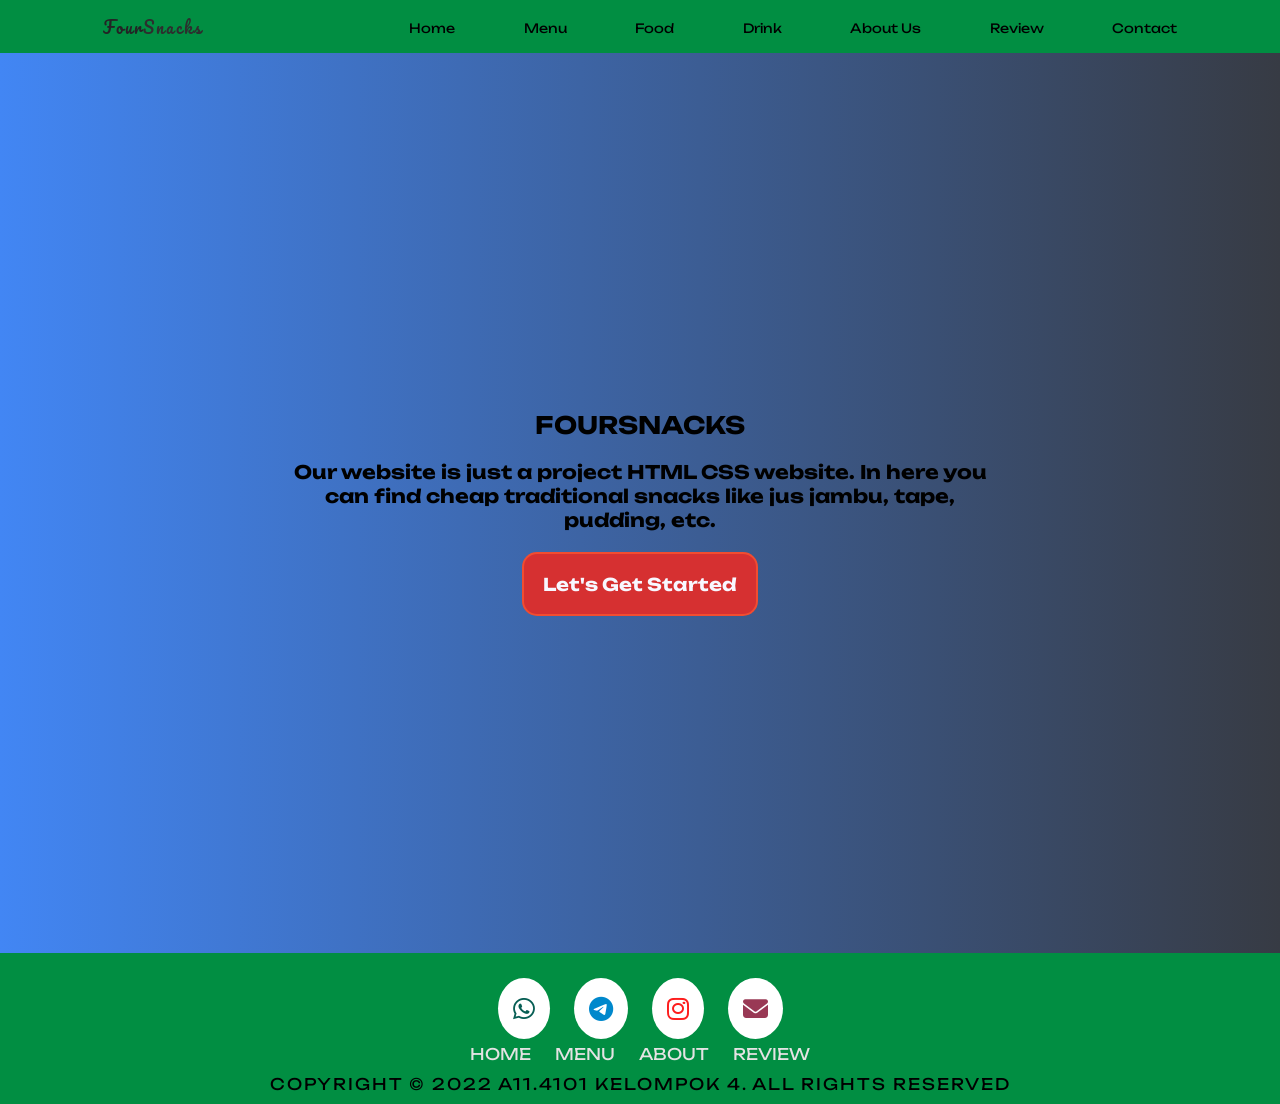
<file: index.html>
<!DOCTYPE html>
<html lang="en">
  <head>
    <meta charset="UTF-8" />
    <meta http-equiv="X-UA-Compatible" content="IE=edge" />
    <meta name="viewport" content="width=device-width, initial-scale=1.0" />
    <title>Home</title>
    <link
      rel="stylesheet"
      href="https://cdnjs.cloudflare.com/ajax/libs/font-awesome/6.2.1/css/all.min.css"
      integrity="sha512-MV7K8+y+gLIBoVD59lQIYicR65iaqukzvf/nwasF0nqhPay5w/9lJmVM2hMDcnK1OnMGCdVK+iQrJ7lzPJQd1w=="
      crossorigin="anonymous"
      referrerpolicy="no-referrer"
    />

    <!-- 1. Link berfungsi untuk memberikan css, serta menghubungkan html dengan googleapis (untuk mengubah font) -->
    <link rel="stylesheet" href="./CSS AND JS/style.css" />
    <link rel="stylesheet" href="./CSS AND JS/media-screen.css" />
    <link rel="preconnect" href="https://fonts.googleapis.com" />
    <link rel="preconnect" href="https://fonts.gstatic.com" crossorigin />
    <link href="https://fonts.googleapis.com/css2?family=Poppins:wght@300;400;600&display=swap" rel="stylesheet" />
    <link href="https://fonts.googleapis.com/css2?family=Pacifico&display=swap" rel="stylesheet" />
    <link href="https://fonts.googleapis.com/css2?family=Unbounded&display=swap" rel="stylesheet" />
  </head>
  <body>
    <!-- 2. nav digunakan untuk membuat tombol navigasi pada bagian atas halaman. Link link yang ada pada navbar (navigasi bar) digunakan untuk mengarahkan pengguna yang memencetnya ke halamman yang dituju. -->
    <nav>
      <div class="logo">
        <!-- 3. span digunakan untuk membuat elemen yang dapat diberi style berbeda dari yang tidak di span. (Warna pada logo Four dan Snakcs berbeda) -->
        <a href="./index.html">Four<span>Snacks</span></a>
      </div>
      <ul>
        <li><a href="./index.html">Home</a></li>
        <li><a href="./Menu.html">Menu</a></li>
        <li>
          <button class="dropdown">
            Food
            <div class="dropdown-content">
              <a href="./Permen.html">Permen</a>
              <a href="./Pudding.html">Pudding</a>
              <a href="./buah.html">Buah-buahan</a>
              <a href="./others.html">Others...</a>
            </div>
          </button>
        </li>
        <li>
          <button class="dropdown">
            Drink
            <div class="dropdown-content">
              <a href="./Jambu.html">Jus Jambu</a>
              <a href="./Esbatu.html">Es Batu</a>
            </div>
          </button>
        </li>
        <li><a href="./About.html">About Us</a></li>
        <li><a href="./Review.html">Review</a></li>
        <li><a href="./contact.html">Contact</a></li>
      </ul>
      <!-- 4. Digunakan untuk membuat menu pada navbar berpindah menjadi di samping halaman dan kumpulan link tadi berubah bentuknya menjadi garis 3. Ini bekerja saat ukuran layar berada dibawah 576px -->
      <div class="menu-hamburger">
        <input type="checkbox" name="" id="" />
        <span></span>
        <span></span>
        <span></span>
      </div>
    </nav>

    <!-- 5. Digunakan untuk membuat main konten pada halaman. Section disini berfungsi sebagai elemen induk yang digunakan untuk membungkus element anak dan mengaturnya sesuai dengan pengaturan yang disetting pada cssnya-->
    <section>
      <div class="container">
        <h1>FOURSNACKS</h1>
        <h3>Our website is just a project HTML CSS website. In here you can find cheap traditional snacks like jus jambu, tape, pudding, etc.</h3>
        <!-- 6. Button disini berfungsi untuk mengarahkan website ke halaman menu. -->
        <a href="./Menu.html"><button class="btn">Let's Get Started</button></a>
      </div>
    </section>

    <!-- 7.  Berfungsi untuk membuat footer pada halaman html yang isinyua logo sosmed, copyright, serta beberapa halaman yang bersangkutan yang dipilih. -->
    <footer>
      <ul class="footer-icons">
        <li>
          <a href="#"><i class="fa-brands fa-whatsapp" style="color: #075e54"></i></a>
        </li>
        <li>
          <a href="#"><i class="fa-brands fa-telegram" style="color: #0088cc"></i></a>
        </li>
        <li>
          <a href="#"><i class="fa-brands fa-instagram" style="color: #fd1d1d"></i></a>
        </li>
        <li>
          <a href="#"><i class="fa-solid fa-envelope" style="color: #993955"></i></a>
        </li>
      </ul>
      <!-- 8. Digunakan untuk membuat menu link yang dapat diakses menuju link yang bersangkutan. -->
      <ul class="footer-menu">
        <li><a href="./index.html">Home</a></li>
        <li><a href="./Menu.html">Menu</a></li>
        <li><a href="./About.html">About</a></li>
        <li><a href="./review.html">Review</a></li>
      </ul>
      <!-- 9. Digunakann untuk -->
      <div class="footer-copyright">
        <p>Copyright © 2022 A11.4101 KELOMPOK 4. All Rights Reserved</p>
      </div>
    </footer>

    <!-- 10. Digunakan untuk menghubungkan halaman dengan javascript -->
    <script src="./CSS AND JS/script.js"></script>
  </body>
</html>
</file>
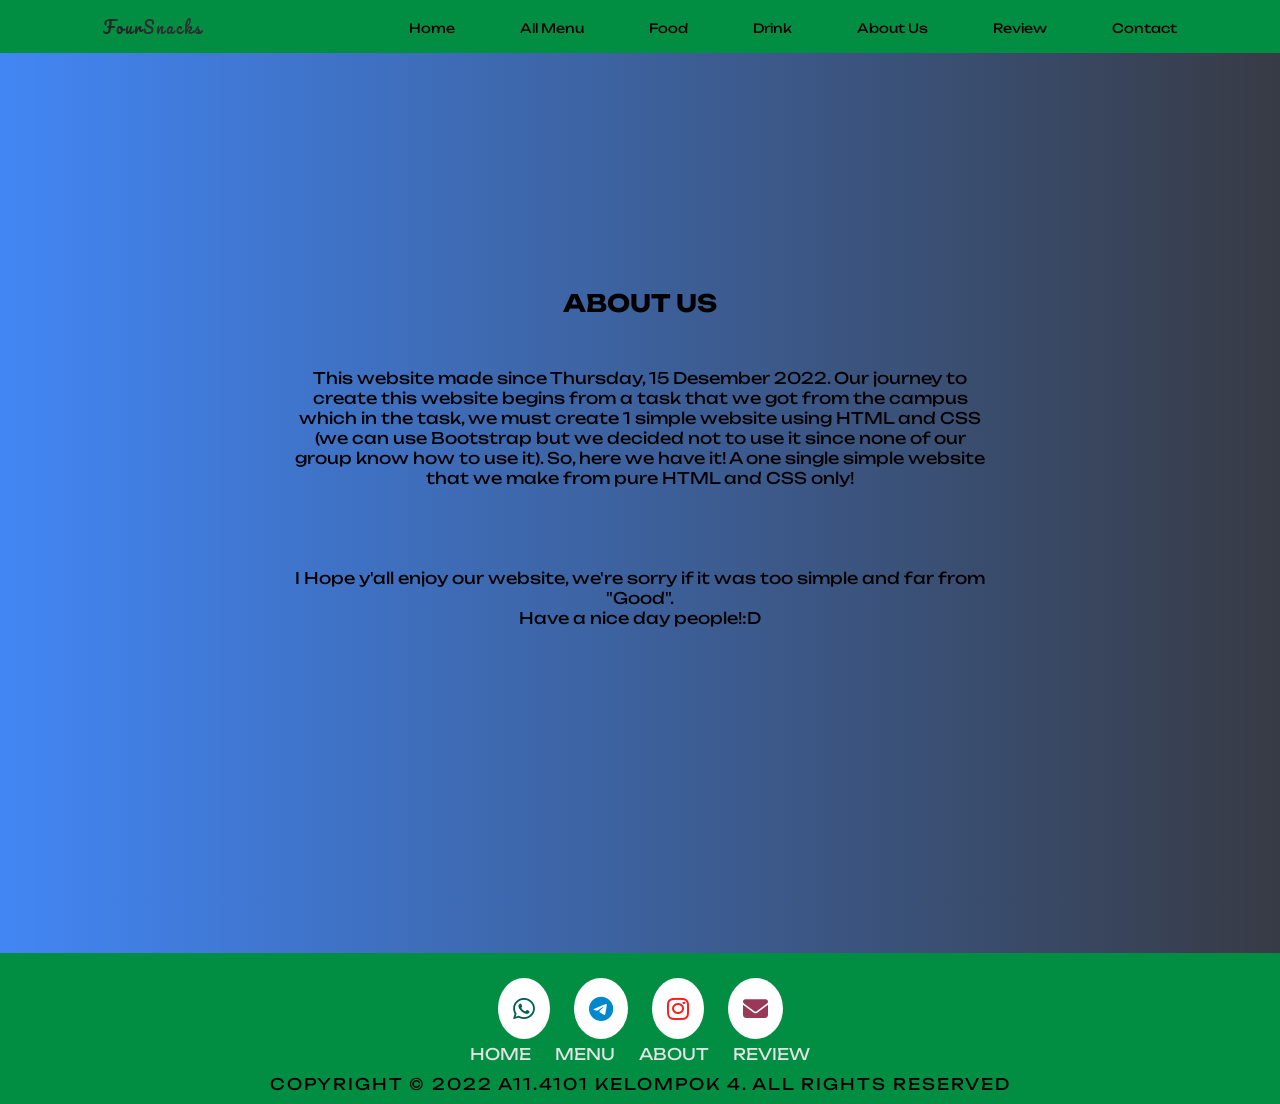
<file: About.html>
<!DOCTYPE html>
<html lang="en">
  <head>
    <meta charset="UTF-8" />
    <meta http-equiv="X-UA-Compatible" content="IE=edge" />
    <meta name="viewport" content="width=device-width, initial-scale=1.0" />
    <title>About</title>
    <link
      rel="stylesheet"
      href="https://cdnjs.cloudflare.com/ajax/libs/font-awesome/6.2.1/css/all.min.css"
      integrity="sha512-MV7K8+y+gLIBoVD59lQIYicR65iaqukzvf/nwasF0nqhPay5w/9lJmVM2hMDcnK1OnMGCdVK+iQrJ7lzPJQd1w=="
      crossorigin="anonymous"
      referrerpolicy="no-referrer"
    />
    <link rel="stylesheet" href="./CSS AND JS/style.css" />
    <link rel="stylesheet" href="./CSS AND JS/media-screen.css" />
    <link rel="preconnect" href="https://fonts.googleapis.com" />
    <link rel="preconnect" href="https://fonts.gstatic.com" crossorigin />
    <link href="https://fonts.googleapis.com/css2?family=Poppins:wght@300;400;600&display=swap" rel="stylesheet" />
    <link href="https://fonts.googleapis.com/css2?family=Pacifico&display=swap" rel="stylesheet" />
    <link href="https://fonts.googleapis.com/css2?family=Unbounded&display=swap" rel="stylesheet" />
  </head>
  <body>
    <nav>
      <div class="logo">
        <a href="./index.html">Four<span>Snacks</span></a>
      </div>
      <ul>
        <li><a href="./index.html">Home</a></li>
        <li><a href="./Menu.html">All Menu</a></li>
        <li>
          <button class="dropdown">
            Food
            <div class="dropdown-content">
              <a href="./Permen.html">Permen</a>
              <a href="./Pudding.html">Pudding</a>
              <a href="./buah.html">Buah-buahan</a>
              <a href="./others.html">Others...</a>
            </div>
          </button>
        </li>
        <li>
          <button class="dropdown">
            Drink
            <div class="dropdown-content">
              <a href="./Jambu.html">Jus Jambu</a>
              <a href="./Esbatu.html">Es Batu</a>
            </div>
          </button>
        </li>
        <li><a href="./About.html">About Us</a></li>
        <li><a href="./Review.html">Review</a></li>
        <li><a href="./contact.html">Contact</a></li>
      </ul>
      <div class="menu-hamburger">
        <input type="checkbox" name="" id="" />
        <span></span>
        <span></span>
        <span></span>
      </div>
    </nav>

    <section>
      <div class="container">
        <div class="header-content">
          <br /><br /><br /><br />
          <h2>ABOUT US</h2>
        </div>
      </div>
      <div class="container" style="margin-top: 50px">
        <div class="main-content">
          <p>
            This website made since Thursday, 15 Desember 2022. Our journey to create this website begins from a task that we got from the campus which in the task, we must create 1 simple website using HTML and CSS (we can use Bootstrap
            but we decided not to use it since none of our group know how to use it). So, here we have it! A one single simple website that we make from pure HTML and CSS only!<br /><br /><br /><br /><br />
            I Hope y'all enjoy our website, we're sorry if it was too simple and far from "Good".<br />
            Have a nice day people!:D
            <br /><br /><br /><br /><br /><br /><br /><br /><br /><br />
          </p>
        </div>
      </div>
    </section>

    <footer>
      <ul class="footer-icons">
        <li>
          <a href="#"><i class="fa-brands fa-whatsapp" style="color: #075e54"></i></a>
        </li>
        <li>
          <a href="#"><i class="fa-brands fa-telegram" style="color: #0088cc"></i></a>
        </li>
        <li>
          <a href="#"><i class="fa-brands fa-instagram" style="color: #fd1d1d"></i></a>
        </li>
        <li>
          <a href="#"><i class="fa-solid fa-envelope" style="color: #993955"></i></a>
        </li>
      </ul>
      <ul class="footer-menu">
        <li><a href="./index.html">Home</a></li>
        <li><a href="./Menu.html">Menu</a></li>
        <li><a href="./About.html">About</a></li>
        <li><a href="./review.html">Review</a></li>
      </ul>
      <div class="footer-copyright">
        <p>Copyright © 2022 A11.4101 KELOMPOK 4. All Rights Reserved</p>
      </div>
    </footer>

    <script src="./CSS AND JS/script.js"></script>
  </body>
</html>
</file>
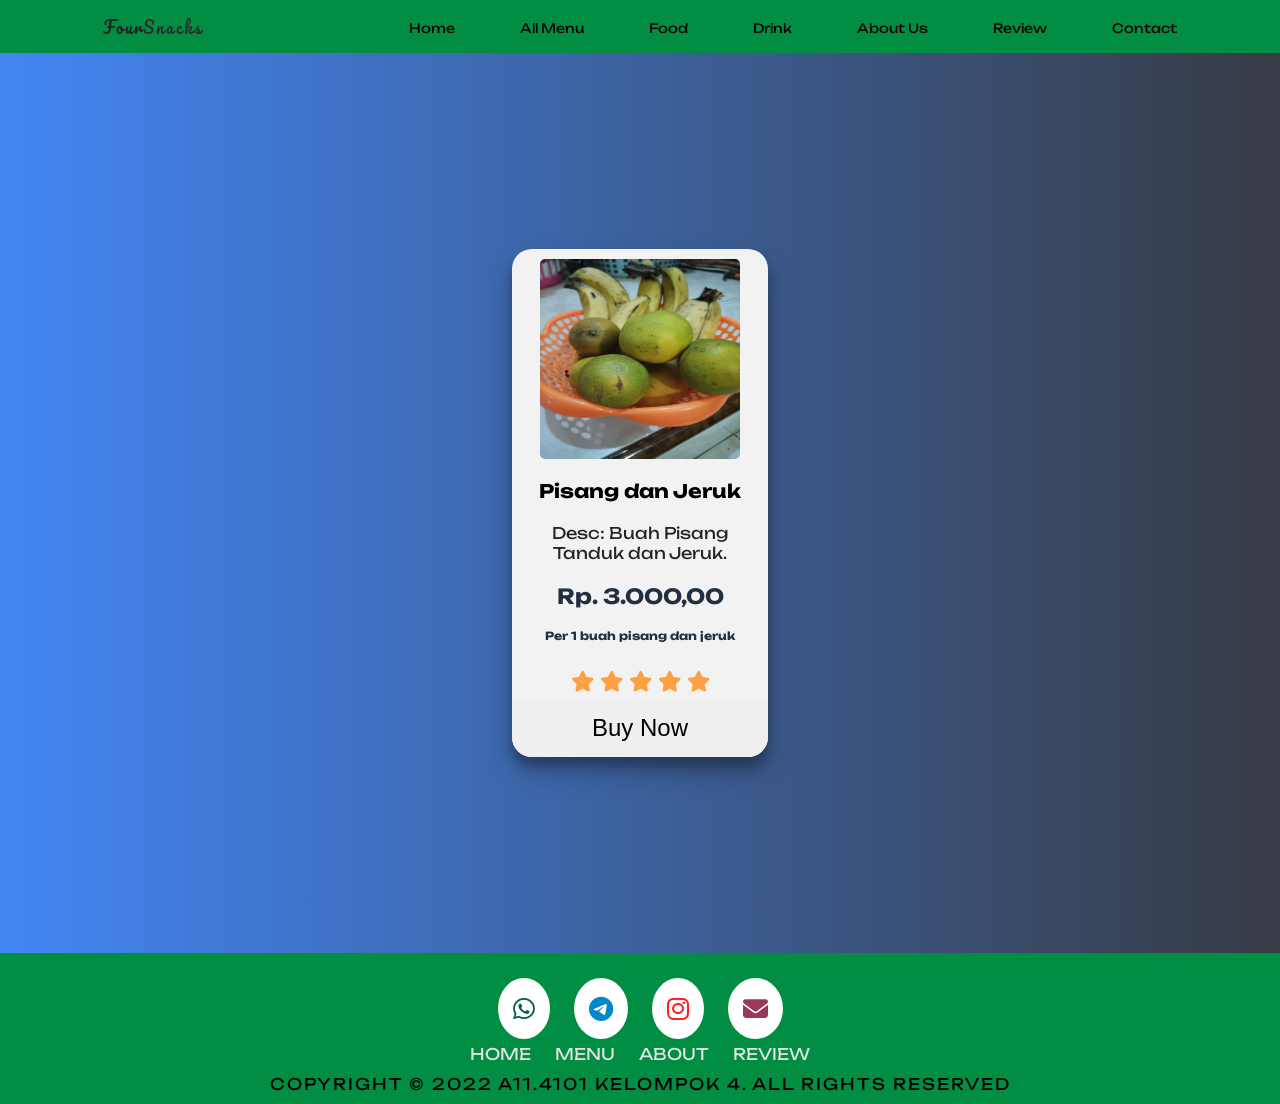
<file: buah.html>
<!DOCTYPE html>
<html lang="en">
  <head>
    <meta charset="UTF-8" />
    <meta http-equiv="X-UA-Compatible" content="IE=edge" />
    <meta name="viewport" content="width=device-width, initial-scale=1.0" />
    <title>Buah</title>
    <link
      rel="stylesheet"
      href="https://cdnjs.cloudflare.com/ajax/libs/font-awesome/6.2.1/css/all.min.css"
      integrity="sha512-MV7K8+y+gLIBoVD59lQIYicR65iaqukzvf/nwasF0nqhPay5w/9lJmVM2hMDcnK1OnMGCdVK+iQrJ7lzPJQd1w=="
      crossorigin="anonymous"
      referrerpolicy="no-referrer"
    />
    <link rel="stylesheet" href="./CSS AND JS/style.css" />
    <link rel="stylesheet" href="./CSS AND JS/media-screen.css" />
    <link rel="preconnect" href="https://fonts.googleapis.com" />
    <link rel="preconnect" href="https://fonts.gstatic.com" crossorigin />
    <link href="https://fonts.googleapis.com/css2?family=Poppins:wght@300;400;600&display=swap" rel="stylesheet" />
    <link href="https://fonts.googleapis.com/css2?family=Pacifico&display=swap" rel="stylesheet" />
    <link href="https://fonts.googleapis.com/css2?family=Unbounded&display=swap" rel="stylesheet" />
  </head>
  <body>
    <nav>
      <div class="logo">
        <a href="./index.html">Four<span>Snacks</span></a>
      </div>
      <ul>
        <li><a href="./index.html">Home</a></li>
        <li><a href="./Menu.html">All Menu</a></li>
        <li>
          <button class="dropdown">
            Food
            <div class="dropdown-content">
              <a href="./Permen.html">Permen</a>
              <a href="./Pudding.html">Pudding</a>
              <a href="./buah.html">Buah-buahan</a>
              <a href="./others.html">Others...</a>
            </div>
          </button>
        </li>
        <li>
          <button class="dropdown">
            Drink
            <div class="dropdown-content">
              <a href="./Jambu.html">Jus Jambu</a>
              <a href="./Esbatu.html">Es Batu</a>
            </div>
          </button>
        </li>
        <li><a href="./About.html">About Us</a></li>
        <li><a href="./Review.html">Review</a></li>
        <li><a href="./contact.html">Contact</a></li>
      </ul>
      <div class="menu-hamburger">
        <input type="checkbox" name="" id="" />
        <span></span>
        <span></span>
        <span></span>
      </div>
    </nav>

    <section>
      <div class="card-container">
        <div class="card-content">
          <img src="./PHOTO/BUah.jpg" alt="MieKremez" />
          <h3>Pisang dan Jeruk</h3>
          <p>Desc: Buah Pisang Tanduk dan Jeruk.</p>
          <h6>Rp. 3.000,00</h6>
          <h6 style="font-size: 0.7em">Per 1 buah pisang dan jeruk</h6>
          <ul>
            <li><i class="fa-solid fa-star"></i></li>
            <li><i class="fa-solid fa-star"></i></li>
            <li><i class="fa-solid fa-star"></i></li>
            <li><i class="fa-solid fa-star"></i></li>
            <li><i class="fa-solid fa-star"></i></li>
          </ul>
          <button class="buy" onclick="beli(9)">Buy Now</button>
        </div>
      </div>
    </section>
    <footer>
      <ul class="footer-icons">
        <li>
          <a href="#"><i class="fa-brands fa-whatsapp" style="color: #075e54"></i></a>
        </li>
        <li>
          <a href="#"><i class="fa-brands fa-telegram" style="color: #0088cc"></i></a>
        </li>
        <li>
          <a href="#"><i class="fa-brands fa-instagram" style="color: #fd1d1d"></i></a>
        </li>
        <li>
          <a href="#"><i class="fa-solid fa-envelope" style="color: #993955"></i></a>
        </li>
      </ul>
      <ul class="footer-menu">
        <li><a href="./index.html">Home</a></li>
        <li><a href="./Menu.html">Menu</a></li>
        <li><a href="./About.html">About</a></li>
        <li><a href="./review.html">Review</a></li>
      </ul>
      <div class="footer-copyright">
        <p>Copyright © 2022 A11.4101 KELOMPOK 4. All Rights Reserved</p>
      </div>
    </footer>
    <script src="./CSS AND JS/script.js"></script>
    <script src="./CSS AND JS/menu.js"></script>
  </body>
</html>
</file>
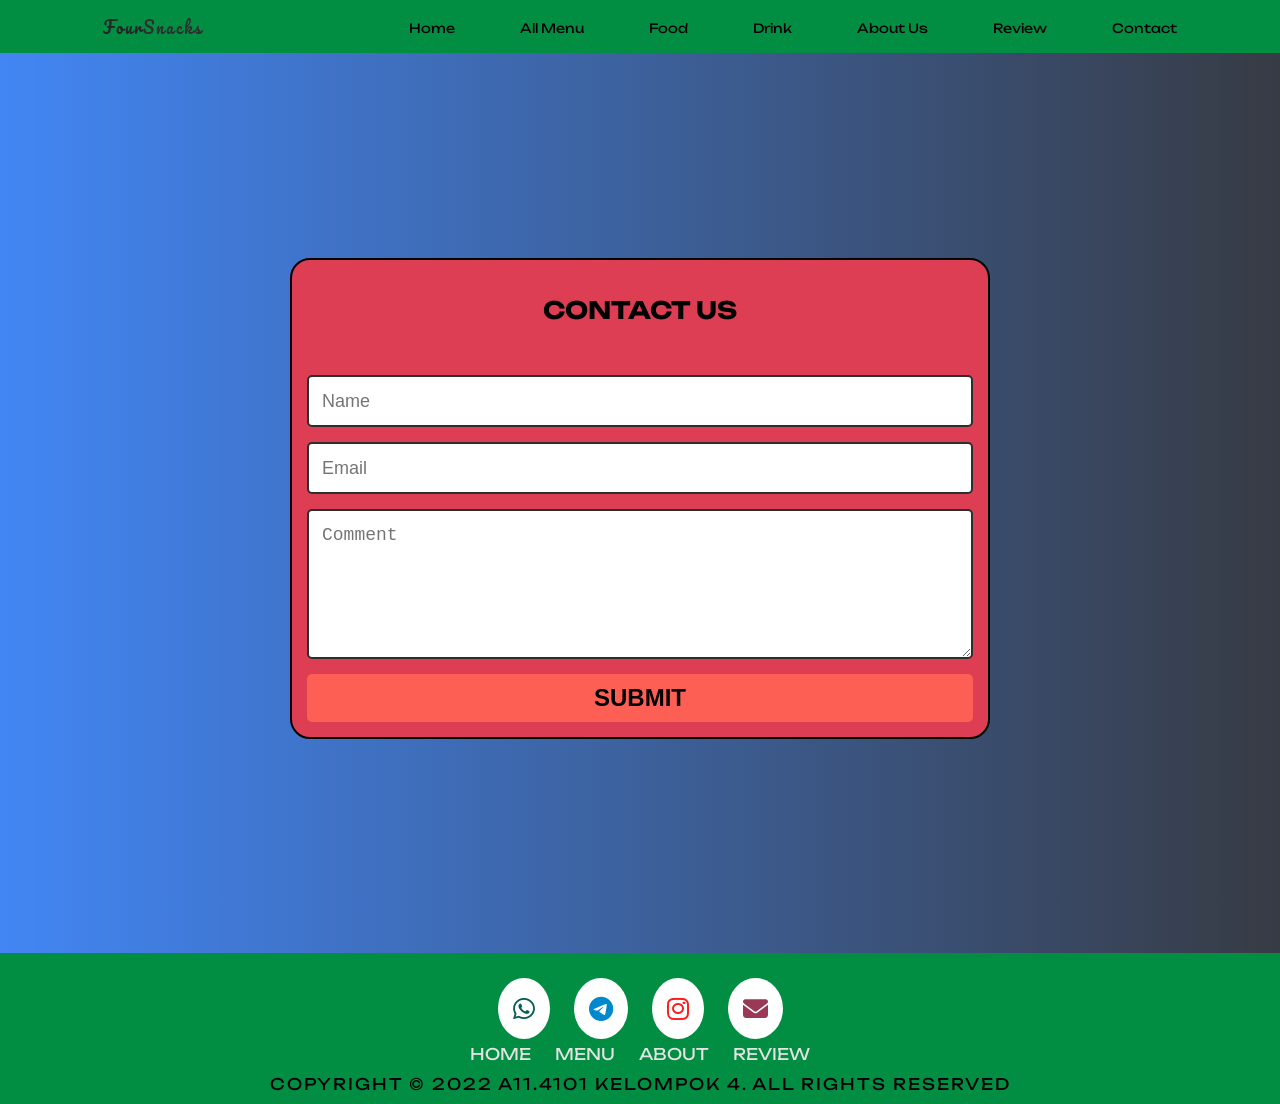
<file: contact.html>
<!DOCTYPE html>
<html lang="en">
  <head>
    <meta charset="UTF-8" />
    <meta http-equiv="X-UA-Compatible" content="IE=edge" />
    <meta name="viewport" content="width=device-width, initial-scale=1.0" />
    <title>Contact</title>
    <link
      rel="stylesheet"
      href="https://cdnjs.cloudflare.com/ajax/libs/font-awesome/6.2.1/css/all.min.css"
      integrity="sha512-MV7K8+y+gLIBoVD59lQIYicR65iaqukzvf/nwasF0nqhPay5w/9lJmVM2hMDcnK1OnMGCdVK+iQrJ7lzPJQd1w=="
      crossorigin="anonymous"
      referrerpolicy="no-referrer"
    />
    <link rel="stylesheet" href="./CSS AND JS/style.css" />
    <link rel="stylesheet" href="./CSS AND JS/media-screen.css" />
    <link rel="preconnect" href="https://fonts.googleapis.com" />
    <link rel="preconnect" href="https://fonts.gstatic.com" crossorigin />
    <link href="https://fonts.googleapis.com/css2?family=Poppins:wght@300;400;600&display=swap" rel="stylesheet" />
    <link href="https://fonts.googleapis.com/css2?family=Pacifico&display=swap" rel="stylesheet" />
    <link href="https://fonts.googleapis.com/css2?family=Unbounded&display=swap" rel="stylesheet" />
  </head>
  <body>
    <nav>
      <div class="logo">
        <a href="./index.html">Four<span>Snacks</span></a>
      </div>
      <ul>
        <li><a href="./index.html">Home</a></li>
        <li><a href="./Menu.html">All Menu</a></li>
        <li>
          <button class="dropdown">
            Food
            <div class="dropdown-content">
              <a href="./Permen.html">Permen</a>
              <a href="./Pudding.html">Pudding</a>
              <a href="./buah.html">Buah-buahan</a>
              <a href="./others.html">Others...</a>
            </div>
          </button>
        </li>
        <li>
          <button class="dropdown">
            Drink
            <div class="dropdown-content">
              <a href="./Jambu.html">Jus Jambu</a>
              <a href="./Esbatu.html">Es Batu</a>
            </div>
          </button>
        </li>
        <li><a href="./About.html">About Us</a></li>
        <li><a href="./Review.html">Review</a></li>
        <li><a href="./contact.html">Contact</a></li>
      </ul>
      <div class="menu-hamburger">
        <input type="checkbox" name="" id="" />
        <span></span>
        <span></span>
        <span></span>
      </div>
    </nav>

    <section>
      <div class="container" id="contact">
        <form>
          <div class="header-contact">
            <h1>CONTACT US</h1>
          </div>
          <input name="name" type="text" class="feedback-input" placeholder="Name" autocomplete="off" />
          <input name="email" type="email" class="feedback-input" placeholder="Email" autocomplete="off" />
          <textarea name="text" class="feedback-input" placeholder="Comment"></textarea>
          <input id="input-contact" type="submit" value="SUBMIT" autocomplete="off" />
        </form>
      </div>
    </section>

    <!-- 6. Digunakan untuk membuat footer -->
    <footer>
      <!-- 7. Digunakan untuk membuat ikon yang dapat dipakai untuk mengakses media sosial yang bersangkutan -->
      <ul class="footer-icons">
        <li>
          <a href="#"><i class="fa-brands fa-whatsapp" style="color: #075e54"></i></a>
        </li>
        <li>
          <a href="#"><i class="fa-brands fa-telegram" style="color: #0088cc"></i></a>
        </li>
        <li>
          <a href="#"><i class="fa-brands fa-instagram" style="color: #fd1d1d"></i></a>
        </li>
        <li>
          <a href="#"><i class="fa-solid fa-envelope" style="color: #993955"></i></a>
        </li>
      </ul>
      <!-- 8. Digunakan untuk menampilkan beberapa elemen induk supaya element tersebut  -->
      <ul class="footer-menu">
        <li><a href="./index.html">Home</a></li>
        <li><a href="./Menu.html">Menu</a></li>
        <li><a href="./About.html">About</a></li>
        <li><a href="./review.html">Review</a></li>
      </ul>
      <!-- 9. Digunakan untuk menampilkancopyright yang ada pada bagian footer -->
      <div class="footer-copyright">
        <p>Copyright © 2022 A11.4101 KELOMPOK 4. All Rights Reserved</p>
      </div>
    </footer>
    <!-- 10. DIgunakan untuk menghubungkan file html ini dengan javascript -->
    <script src="./CSS AND JS/script.js"></script>
  </body>
</html>
</file>
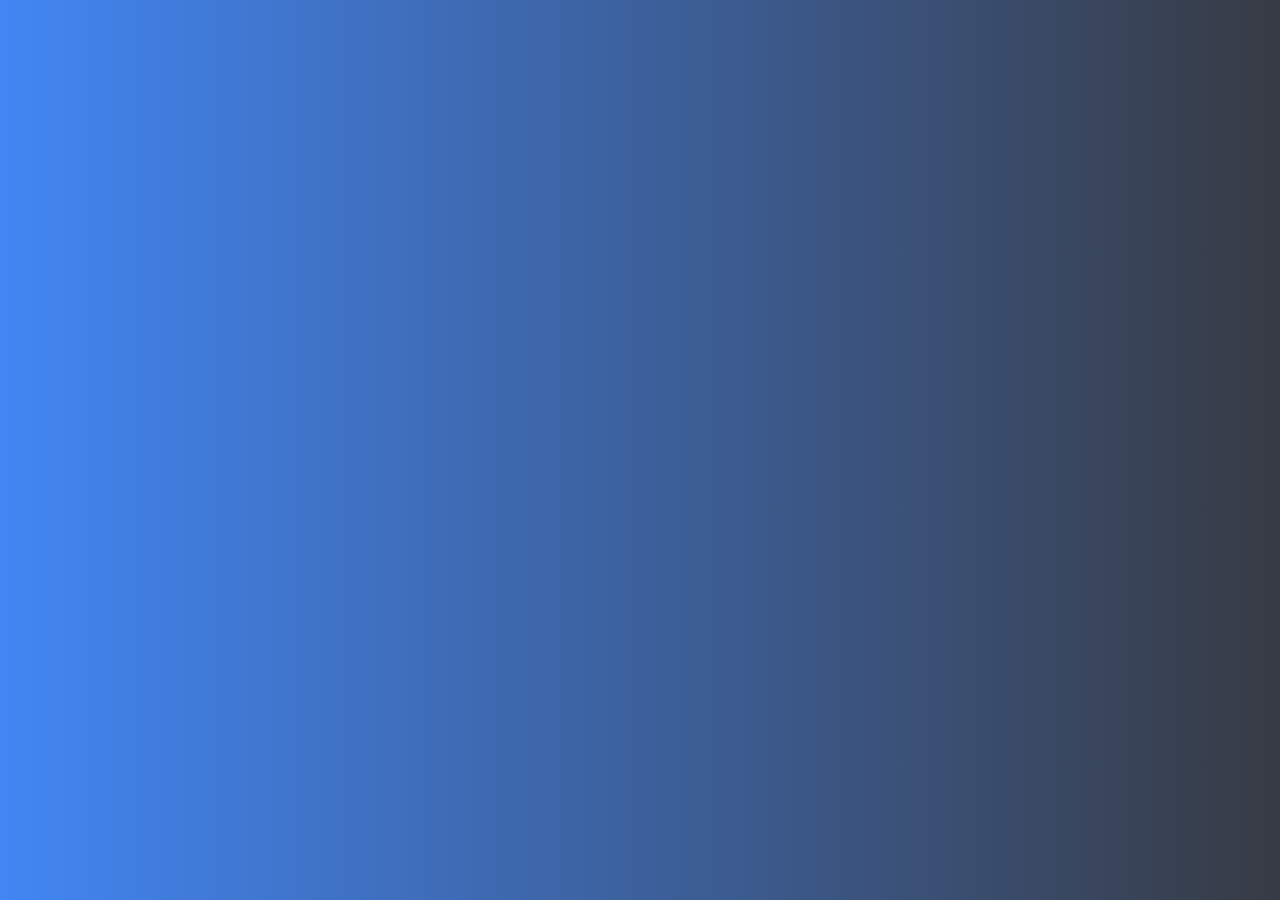
<file: Drink.html>
<!DOCTYPE html>
<html lang="en">
  <head>
    <meta charset="UTF-8" />
    <meta http-equiv="X-UA-Compatible" content="IE=edge" />
    <meta name="viewport" content="width=device-width, initial-scale=1.0" />
    <title>rink</title>
    <link
      rel="stylesheet"
      href="https://cdnjs.cloudflare.com/ajax/libs/font-awesome/6.2.1/css/all.min.css"
      integrity="sha512-MV7K8+y+gLIBoVD59lQIYicR65iaqukzvf/nwasF0nqhPay5w/9lJmVM2hMDcnK1OnMGCdVK+iQrJ7lzPJQd1w=="
      crossorigin="anonymous"
      referrerpolicy="no-referrer"
    />
    <link rel="stylesheet" href="./CSS AND JS/style.css" />
    <link rel="stylesheet" href="./CSS AND JS/media-screen.css" />
    <link rel="preconnect" href="https://fonts.googleapis.com" />
    <link rel="preconnect" href="https://fonts.gstatic.com" crossorigin />
    <link href="https://fonts.googleapis.com/css2?family=Poppins:wght@300;400;600&display=swap" rel="stylesheet" />
    <link href="https://fonts.googleapis.com/css2?family=Pacifico&display=swap" rel="stylesheet" />
    <link href="https://fonts.googleapis.com/css2?family=Unbounded&display=swap" rel="stylesheet" />
  </head>

  <!-- <body>
    <nav>
      <div class="logo">
        <a href="./Home.html">Four<span>Snacks</span></a>
      </div>
      <ul>
        <li><a href="./Home.html">Home</a></li>
        <li><a href="./rink.html">All Menu</a></li>
        <li>
          <button class="dropdown">
            Food
            <div class="dropdown-content">
              <a href="./About.html">Permen</a>
              <a href="#">Pudding</a>
              <a href="#">Others...</a>
            </div>
          </button>
        </li>
        <li>
          <button class="dropdown">
            Drink
            <div class="dropdown-content">
              <a href="./About.html">Jus Jambu</a>
              <a href="./About.html">Es Batu</a>
            </div>
          </button>
        </li>
        <li><a href="./About.html">About Us</a></li>
        <li><a href="./Review.html">Review</a></li>
        <li><a href="./contact.html">Contact</a></li>
      </ul>
      <div class="menu-hamburger">
        <input type="checkbox" name="" id="" />
        <span></span>
        <span></span>
        <span></span>
      </div>
    </nav>

    <section>
      <div class="card-container">
        <div class="card-content">
          <img src="./PHOTO/jus.jpg" alt="" />
          <h3>Jus Jambu</h3>
          <p>Desc: Manis tanpa pemanis buatan! Dijual dalam keadaan dingin. SEGER KI LURR</p>
          <h6>Rp. 2.000,00</h6>
          <ul>
            <li><i class="fa-solid fa-star"></i></li>
            <li><i class="fa-solid fa-star"></i></li>
            <li><i class="fa-solid fa-star"></i></li>
            <li><i class="fa-solid fa-star"></i></li>
            <li><i class="fa-solid fa-star"></i></li>
          </ul>
          <button class="buy">Buy Now</button>
        </div>
      </div>
    </section>
    <footer>
      <ul class="footer-icons">
        <li>
          <a href="#"><i class="fa-brands fa-whatsapp" style="color: #075e54"></i></a>
        </li>
        <li>
          <a href="#"><i class="fa-brands fa-telegram" style="color: #0088cc"></i></a>
        </li>
        <li>
          <a href="#"><i class="fa-brands fa-instagram" style="color: #fd1d1d"></i></a>
        </li>
        <li>
          <a href="#"><i class="fa-solid fa-envelope" style="color: #993955"></i></a>
        </li>
      </ul>
      <ul class="footer-menu">
        <li><a href="./Home.html">Home</a></li>
        <li><a href="./Menu.html">Menu</a></li>
        <li><a href="./About.html">About</a></li>
        <li><a href="./review.html">Review</a></li>
      </ul>
      <div class="footer-copyright">
        <p>Copyright © 2022 A11.4101 KELOMPOK 4. All Rights Reserved</p>
      </div>
    </footer> -->

    <script src="./CSS AND JS/script.js"></script>
  </body>
</html>
</file>
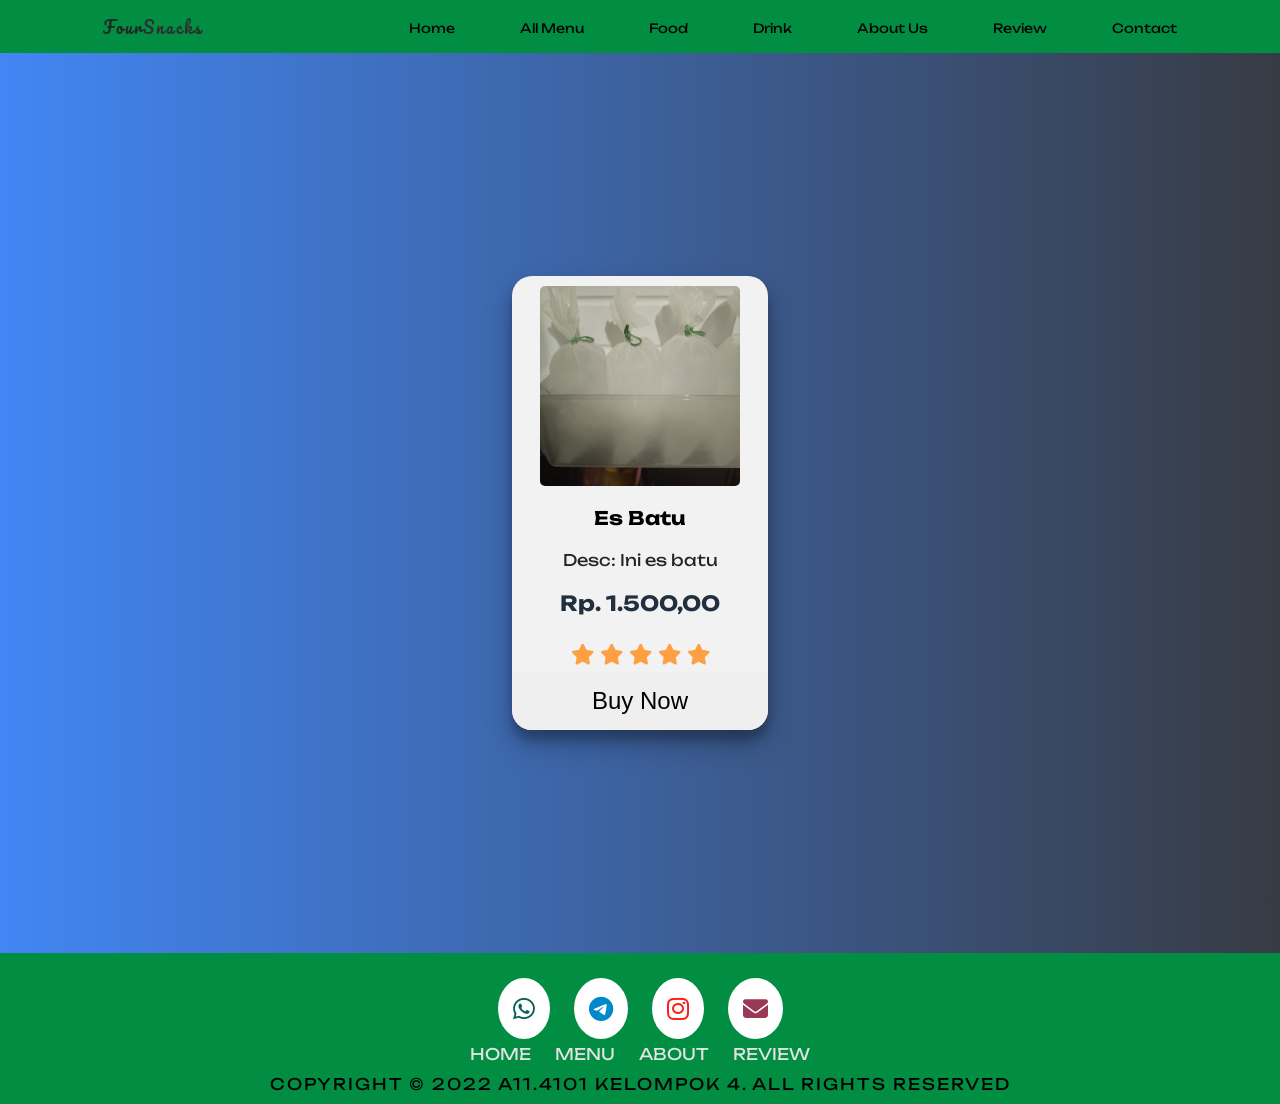
<file: Esbatu.html>
<!DOCTYPE html>
<html lang="en">
  <head>
    <meta charset="UTF-8" />
    <meta http-equiv="X-UA-Compatible" content="IE=edge" />
    <meta name="viewport" content="width=device-width, initial-scale=1.0" />
    <title>Pudding</title>
    <link
      rel="stylesheet"
      href="https://cdnjs.cloudflare.com/ajax/libs/font-awesome/6.2.1/css/all.min.css"
      integrity="sha512-MV7K8+y+gLIBoVD59lQIYicR65iaqukzvf/nwasF0nqhPay5w/9lJmVM2hMDcnK1OnMGCdVK+iQrJ7lzPJQd1w=="
      crossorigin="anonymous"
      referrerpolicy="no-referrer"
    />
    <link rel="stylesheet" href="./CSS AND JS/style.css" />
    <link rel="stylesheet" href="./CSS AND JS/media-screen.css" />
    <link rel="preconnect" href="https://fonts.googleapis.com" />
    <link rel="preconnect" href="https://fonts.gstatic.com" crossorigin />
    <link href="https://fonts.googleapis.com/css2?family=Poppins:wght@300;400;600&display=swap" rel="stylesheet" />
    <link href="https://fonts.googleapis.com/css2?family=Pacifico&display=swap" rel="stylesheet" />
    <link href="https://fonts.googleapis.com/css2?family=Unbounded&display=swap" rel="stylesheet" />
  </head>
  <body>
    <nav>
      <div class="logo">
        <a href="./index.html">Four<span>Snacks</span></a>
      </div>
      <ul>
        <li><a href="./index.html">Home</a></li>
        <li><a href="./Menu.html">All Menu</a></li>
        <li>
          <button class="dropdown">
            Food
            <div class="dropdown-content">
              <a href="./Permen.html">Permen</a>
              <a href="./Pudding.html">Pudding</a>
              <a href="./buah.html">Buah-buahan</a>
              <a href="./others.html">Others...</a>
            </div>
          </button>
        </li>
        <li>
          <button class="dropdown">
            Drink
            <div class="dropdown-content">
              <a href="./Jambu.html">Jus Jambu</a>
              <a href="./Esbatu.html">Es Batu</a>
            </div>
          </button>
        </li>
        <li><a href="./About.html">About Us</a></li>
        <li><a href="./Review.html">Review</a></li>
        <li><a href="./contact.html">Contact</a></li>
      </ul>
      <div class="menu-hamburger">
        <input type="checkbox" name="" id="" />
        <span></span>
        <span></span>
        <span></span>
      </div>
    </nav>

    <section>
      <div class="card-container">
        <div class="card-content">
          <img src="./PHOTO/ini-esbatu-asu.jpg" alt="Es BATU" />
          <h3>Es Batu</h3>
          <p>Desc: Ini es batu</p>
          <h6>Rp. 1.500,00</h6>
          <ul>
            <li><i class="fa-solid fa-star"></i></li>
            <li><i class="fa-solid fa-star"></i></li>
            <li><i class="fa-solid fa-star"></i></li>
            <li><i class="fa-solid fa-star"></i></li>
            <li><i class="fa-solid fa-star"></i></li>
          </ul>
          <button class="buy" onclick="beli(12)">Buy Now</button>
        </div>
      </div>
    </section>

    <footer>
      <ul class="footer-icons">
        <li>
          <a href="#"><i class="fa-brands fa-whatsapp" style="color: #075e54"></i></a>
        </li>
        <li>
          <a href="#"><i class="fa-brands fa-telegram" style="color: #0088cc"></i></a>
        </li>
        <li>
          <a href="#"><i class="fa-brands fa-instagram" style="color: #fd1d1d"></i></a>
        </li>
        <li>
          <a href="#"><i class="fa-solid fa-envelope" style="color: #993955"></i></a>
        </li>
      </ul>
      <ul class="footer-menu">
        <li><a href="./index.html">Home</a></li>
        <li><a href="./Menu.html">Menu</a></li>
        <li><a href="./About.html">About</a></li>
        <li><a href="./review.html">Review</a></li>
      </ul>
      <div class="footer-copyright">
        <p>Copyright © 2022 A11.4101 KELOMPOK 4. All Rights Reserved</p>
      </div>
    </footer>

    <script src="./CSS AND JS/script.js"></script>
    <script src="./CSS AND JS/menu.js"></script>
  </body>
</html>
</file>
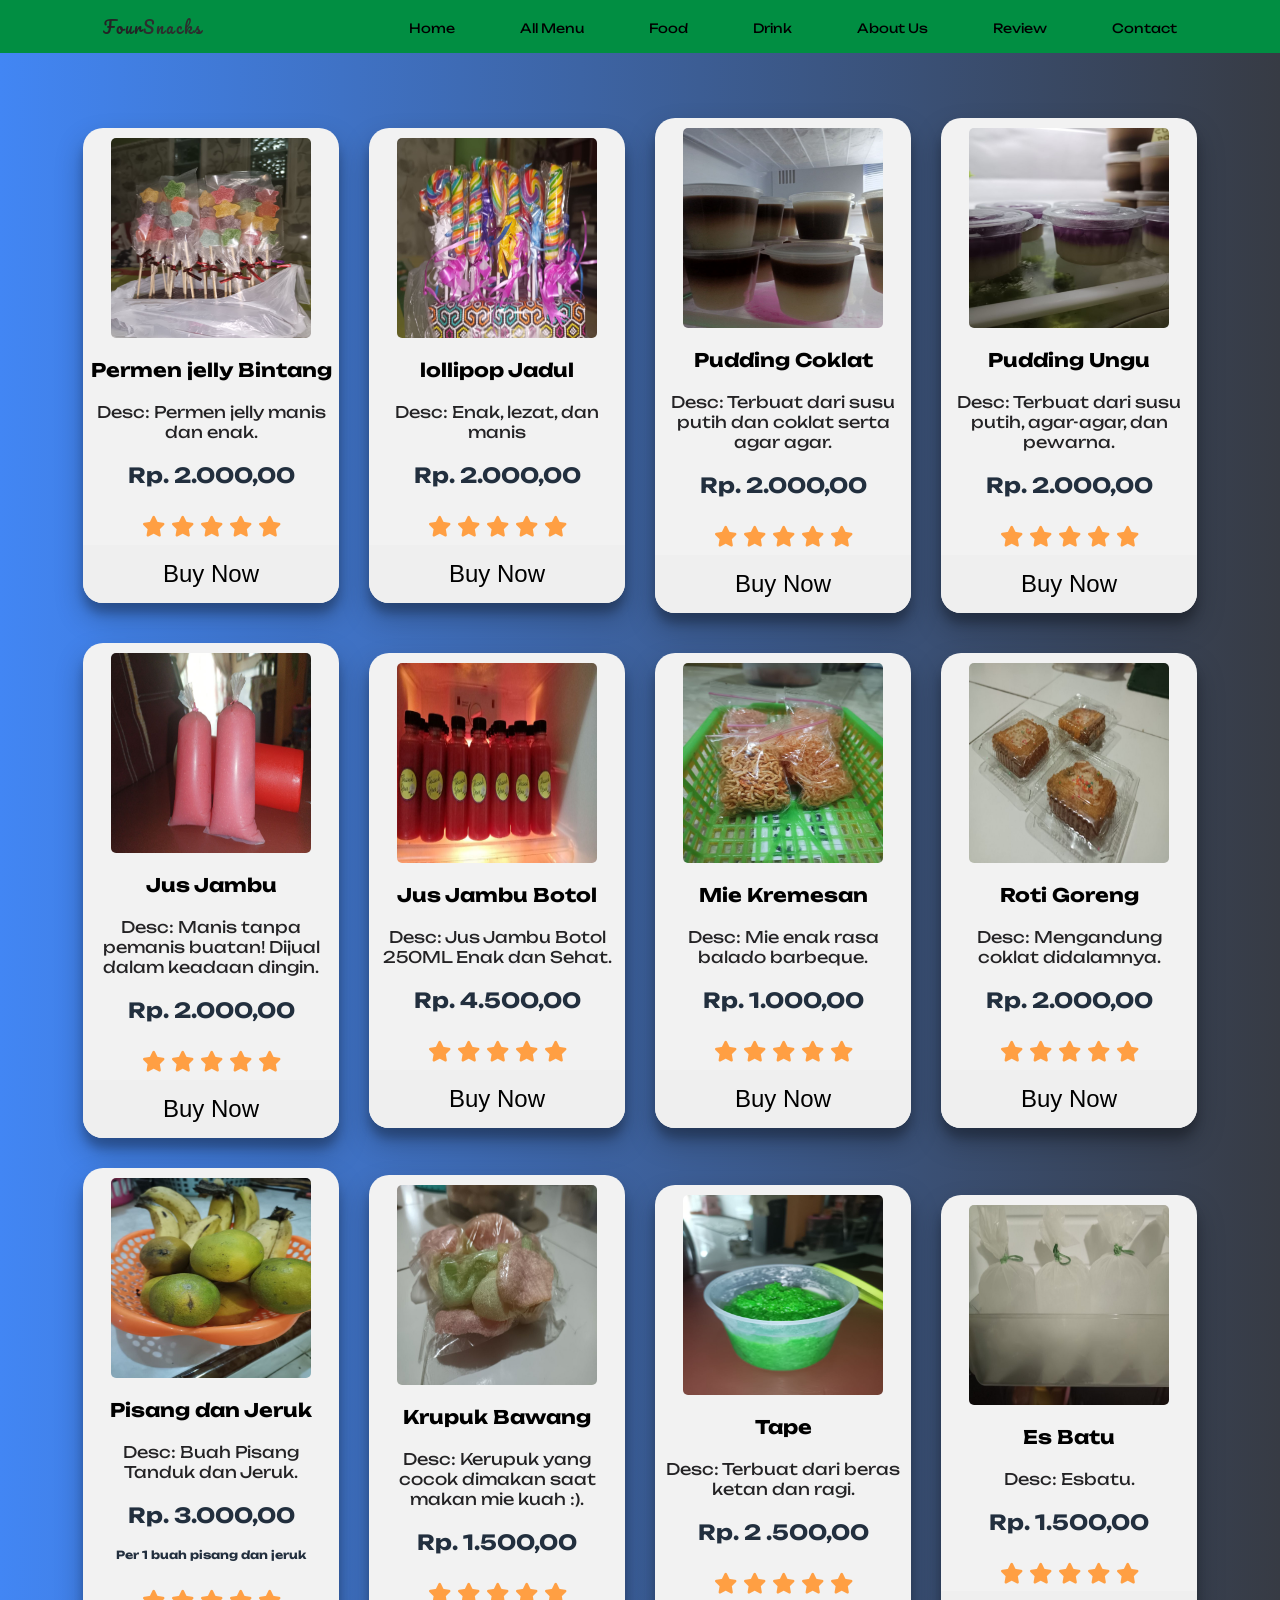
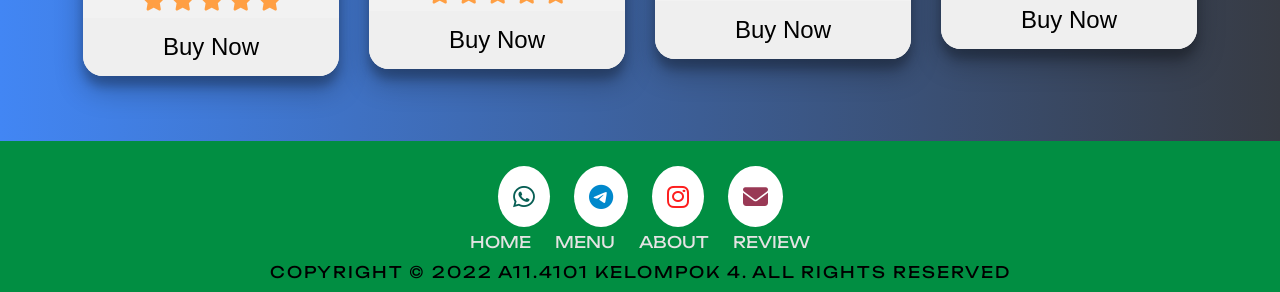
<file: etstinggg.html>
<!DOCTYPE html>
<html lang="en">
  <head>
    <meta charset="UTF-8" />
    <meta http-equiv="X-UA-Compatible" content="IE=edge" />
    <meta name="viewport" content="width=device-width, initial-scale=1.0" />
    <title>Menu</title>
    <link
      rel="stylesheet"
      href="https://cdnjs.cloudflare.com/ajax/libs/font-awesome/6.2.1/css/all.min.css"
      integrity="sha512-MV7K8+y+gLIBoVD59lQIYicR65iaqukzvf/nwasF0nqhPay5w/9lJmVM2hMDcnK1OnMGCdVK+iQrJ7lzPJQd1w=="
      crossorigin="anonymous"
      referrerpolicy="no-referrer"
    />
    <link rel="stylesheet" href="./CSS AND JS/style.css" />
    <link rel="stylesheet" href="./CSS AND JS/media-screen.css" />
    <link rel="preconnect" href="https://fonts.googleapis.com" />
    <link rel="preconnect" href="https://fonts.gstatic.com" crossorigin />
    <link href="https://fonts.googleapis.com/css2?family=Poppins:wght@300;400;600&display=swap" rel="stylesheet" />
    <link href="https://fonts.googleapis.com/css2?family=Pacifico&display=swap" rel="stylesheet" />
    <link href="https://fonts.googleapis.com/css2?family=Unbounded&display=swap" rel="stylesheet" />
  </head>
  <body>
    <nav>
      <div class="logo">
        <a href="./Home.html">Four<span>Snacks</span></a>
      </div>
      <ul>
        <li><a href="./Home.html">Home</a></li>
        <li><a href="./Menu.html">All Menu</a></li>
        <li>
          <button class="dropdown">
            Food
            <div class="dropdown-content">
              <a href="./Permen.html">Permen</a>
              <a href="./Pudding.html">Pudding</a>
              <a href="./buah.html">Buah-buahan</a>
              <a href="./others.html">Others...</a>
            </div>
          </button>
        </li>
        <li>
          <button class="dropdown">
            Drink
            <div class="dropdown-content">
              <a href="./Jambu.html">Jus Jambu</a>
              <a href="./Esbatu.html">Es Batu</a>
            </div>
          </button>
        </li>
        <li><a href="./About.html">About Us</a></li>
        <li><a href="./Review.html">Review</a></li>
        <li><a href="./contact.html">Contact</a></li>
      </ul>
      <div class="menu-hamburger">
        <input type="checkbox" name="" id="" />
        <span></span>
        <span></span>
        <span></span>
      </div>
    </nav>

    <section>
      <div class="card-container">
        <div class="card-content">
          <img src="./PHOTO/permen_potrait.jpg" alt="Permen Jelly" />
          <h3>Permen jelly Bintang</h3>
          <p>Desc: Permen jelly manis dan enak.</p>
          <h6>Rp. 2.000,00</h6>
          <ul>
            <li><i class="fa-solid fa-star"></i></li>
            <li><i class="fa-solid fa-star"></i></li>
            <li><i class="fa-solid fa-star"></i></li>
            <li><i class="fa-solid fa-star"></i></li>
            <li><i class="fa-solid fa-star"></i></li>
          </ul>
          <button class="buy">Buy Now</button>
        </div>
        <div class="card-content">
          <img src="./PHOTO/lolipop_landscape.jpg" alt="Lolipop" />
          <h3>lollipop Jadul</h3>
          <p>Desc: Enak, lezat, dan manis</p>
          <h6>Rp. 2.000,00</h6>
          <ul>
            <li><i class="fa-solid fa-star"></i></li>
            <li><i class="fa-solid fa-star"></i></li>
            <li><i class="fa-solid fa-star"></i></li>
            <li><i class="fa-solid fa-star"></i></li>
            <li><i class="fa-solid fa-star"></i></li>
          </ul>
          <button class="buy">Buy Now</button>
        </div>
        <div class="card-content">
          <img src="./PHOTO/pudding_potrait.jpg" alt="Pudding" />
          <h3>Pudding Coklat</h3>
          <p>Desc: Terbuat dari susu putih dan coklat serta agar agar.</p>
          <h6>Rp. 2.000,00</h6>
          <ul>
            <li><i class="fa-solid fa-star"></i></li>
            <li><i class="fa-solid fa-star"></i></li>
            <li><i class="fa-solid fa-star"></i></li>
            <li><i class="fa-solid fa-star"></i></li>
            <li><i class="fa-solid fa-star"></i></li>
          </ul>
          <button class="buy">Buy Now</button>
        </div>
        <div class="card-content">
          <img src="./PHOTO/Puddingungu.jpg" alt="Lolipop" />
          <h3>Pudding Ungu</h3>
          <p>Desc: Terbuat dari susu putih, agar-agar, dan pewarna.</p>
          <h6>Rp. 2.000,00</h6>
          <ul>
            <li><i class="fa-solid fa-star"></i></li>
            <li><i class="fa-solid fa-star"></i></li>
            <li><i class="fa-solid fa-star"></i></li>
            <li><i class="fa-solid fa-star"></i></li>
            <li><i class="fa-solid fa-star"></i></li>
          </ul>
          <button class="buy">Buy Now</button>
        </div>
        <div class="card-content">
          <img src="./PHOTO/jus.jpg" alt="Jus" />
          <h3>Jus Jambu</h3>
          <p>Desc: Manis tanpa pemanis buatan! Dijual dalam keadaan dingin.</p>
          <h6>Rp. 2.000,00</h6>
          <ul>
            <li><i class="fa-solid fa-star"></i></li>
            <li><i class="fa-solid fa-star"></i></li>
            <li><i class="fa-solid fa-star"></i></li>
            <li><i class="fa-solid fa-star"></i></li>
            <li><i class="fa-solid fa-star"></i></li>
          </ul>
          <button class="buy">Buy Now</button>
        </div>
        <div class="card-content">
          <img src="./PHOTO/Jusbotol.jpg" alt="MieKremez" />
          <h3>Jus Jambu Botol</h3>
          <p>Desc: Jus Jambu Botol 250ML Enak dan Sehat.</p>
          <h6>Rp. 4.500,00</h6>
          <ul>
            <li><i class="fa-solid fa-star"></i></li>
            <li><i class="fa-solid fa-star"></i></li>
            <li><i class="fa-solid fa-star"></i></li>
            <li><i class="fa-solid fa-star"></i></li>
            <li><i class="fa-solid fa-star"></i></li>
          </ul>
          <button class="buy">Buy Now</button>
        </div>
        <div class="card-content">
          <img src="./PHOTO/MieKremez.jpg" alt="MieKremez" />
          <h3>Mie Kremesan</h3>
          <p>Desc: Mie enak rasa balado barbeque.</p>
          <h6>Rp. 1.000,00</h6>
          <ul>
            <li><i class="fa-solid fa-star"></i></li>
            <li><i class="fa-solid fa-star"></i></li>
            <li><i class="fa-solid fa-star"></i></li>
            <li><i class="fa-solid fa-star"></i></li>
            <li><i class="fa-solid fa-star"></i></li>
          </ul>
          <button class="buy">Buy Now</button>
        </div>
        <div class="card-content">
          <img src="./PHOTO/ROti.jpg" alt="MieKremez" />
          <h3>Roti Goreng</h3>
          <p>Desc: Mengandung coklat didalamnya.</p>
          <h6>Rp. 2.000,00</h6>
          <ul>
            <li><i class="fa-solid fa-star"></i></li>
            <li><i class="fa-solid fa-star"></i></li>
            <li><i class="fa-solid fa-star"></i></li>
            <li><i class="fa-solid fa-star"></i></li>
            <li><i class="fa-solid fa-star"></i></li>
          </ul>
          <button class="buy">Buy Now</button>
        </div>
        <div class="card-content">
          <img src="./PHOTO/BUah.jpg" alt="MieKremez" />
          <h3>Pisang dan Jeruk</h3>
          <p>Desc: Buah Pisang Tanduk dan Jeruk.</p>
          <h6>Rp. 3.000,00</h6>
          <h6 style="font-size: 0.7em">Per 1 buah pisang dan jeruk</h6>
          <ul>
            <li><i class="fa-solid fa-star"></i></li>
            <li><i class="fa-solid fa-star"></i></li>
            <li><i class="fa-solid fa-star"></i></li>
            <li><i class="fa-solid fa-star"></i></li>
            <li><i class="fa-solid fa-star"></i></li>
          </ul>
          <button class="buy">Buy Now</button>
        </div>
        <div class="card-content">
          <img src="./PHOTO/Krupuk.jpg" alt="Kerupuks" />
          <h3>Krupuk Bawang</h3>
          <p>Desc: Kerupuk yang cocok dimakan saat makan mie kuah :).</p>
          <h6>Rp. 1.500,00</h6>
          <ul>
            <li><i class="fa-solid fa-star"></i></li>
            <li><i class="fa-solid fa-star"></i></li>
            <li><i class="fa-solid fa-star"></i></li>
            <li><i class="fa-solid fa-star"></i></li>
            <li><i class="fa-solid fa-star"></i></li>
          </ul>
          <button class="buy">Buy Now</button>
        </div>
        <div class="card-content">
          <img src="./PHOTO/tape_potrait.jpg" alt="Tape" />
          <h3>Tape</h3>
          <p>Desc: Terbuat dari beras ketan dan ragi.</p>
          <h6>Rp. 2 .500,00</h6>
          <ul>
            <li><i class="fa-solid fa-star"></i></li>
            <li><i class="fa-solid fa-star"></i></li>
            <li><i class="fa-solid fa-star"></i></li>
            <li><i class="fa-solid fa-star"></i></li>
            <li><i class="fa-solid fa-star"></i></li>
          </ul>
          <button class="buy">Buy Now</button>
        </div>
        <div class="card-content">
          <img src="./PHOTO/ini-esbatu-asu.jpg" alt="Esbatu" />
          <h3>Es Batu</h3>
          <p>Desc: Esbatu.</p>
          <h6>Rp. 1.500,00</h6>
          <ul>
            <li><i class="fa-solid fa-star"></i></li>
            <li><i class="fa-solid fa-star"></i></li>
            <li><i class="fa-solid fa-star"></i></li>
            <li><i class="fa-solid fa-star"></i></li>
            <li><i class="fa-solid fa-star"></i></li>
          </ul>
          <button class="buy">Buy Now</button>
        </div>
      </div>
    </section>
    <footer>
      <ul class="footer-icons">
        <li>
          <a href="#"><i class="fa-brands fa-whatsapp" style="color: #075e54"></i></a>
        </li>
        <li>
          <a href="#"><i class="fa-brands fa-telegram" style="color: #0088cc"></i></a>
        </li>
        <li>
          <a href="#"><i class="fa-brands fa-instagram" style="color: #fd1d1d"></i></a>
        </li>
        <li>
          <a href="#"><i class="fa-solid fa-envelope" style="color: #993955"></i></a>
        </li>
      </ul>
      <ul class="footer-menu">
        <li><a href="./Home.html">Home</a></li>
        <li><a href="./Menu.html">Menu</a></li>
        <li><a href="./About.html">About</a></li>
        <li><a href="./review.html">Review</a></li>
      </ul>
      <div class="footer-copyright">
        <p>Copyright © 2022 A11.4101 KELOMPOK 4. All Rights Reserved</p>
      </div>
    </footer>
    <script src="./CSS AND JS/script.js"></script>
  </body>
</html>
</file>
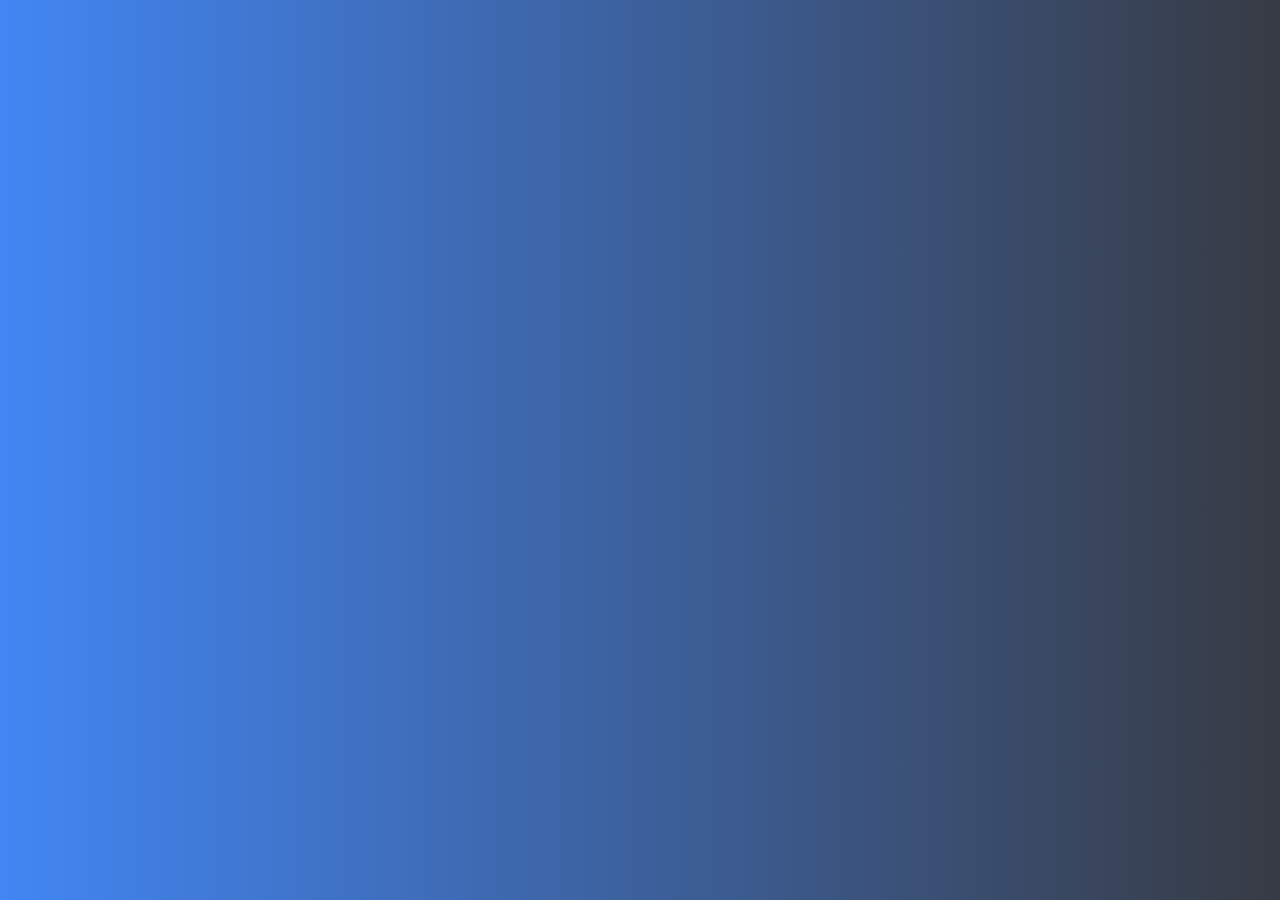
<file: Food.html>
<!DOCTYPE html>
<html lang="en">
  <head>
    <meta charset="UTF-8" />
    <meta http-equiv="X-UA-Compatible" content="IE=edge" />
    <meta name="viewport" content="width=device-width, initial-scale=1.0" />
    <title>Food</title>
    <link
      rel="stylesheet"
      href="https://cdnjs.cloudflare.com/ajax/libs/font-awesome/6.2.1/css/all.min.css"
      integrity="sha512-MV7K8+y+gLIBoVD59lQIYicR65iaqukzvf/nwasF0nqhPay5w/9lJmVM2hMDcnK1OnMGCdVK+iQrJ7lzPJQd1w=="
      crossorigin="anonymous"
      referrerpolicy="no-referrer"
    />
    <link rel="stylesheet" href="./CSS AND JS/style.css" />
    <link rel="stylesheet" href="./CSS AND JS/media-screen.css" />
    <link rel="preconnect" href="https://fonts.googleapis.com" />
    <link rel="preconnect" href="https://fonts.gstatic.com" crossorigin />
    <link href="https://fonts.googleapis.com/css2?family=Poppins:wght@300;400;600&display=swap" rel="stylesheet" />
    <link href="https://fonts.googleapis.com/css2?family=Pacifico&display=swap" rel="stylesheet" />
    <link href="https://fonts.googleapis.com/css2?family=Unbounded&display=swap" rel="stylesheet" />
  </head>

  <!-- <body>
    <nav>
      <div class="logo">
        <a href="./Home.html">Four<span>Snacks</span></a>
      </div>
      <ul>
        <li><a href="./Home.html">Home</a></li>
        <li><a href="./Menu.html">All Menu</a></li>
        <li>
          <button class="dropdown">
            Food
            <div class="dropdown-content">
              <a href="./About.html">Permen</a>
              <a href="#">Pudding</a>
              <a href="#">Others...</a>
            </div>
          </button>
        </li>
        <li>
          <button class="dropdown">
            Drink
            <div class="dropdown-content">
              <a href="./About.html">Jus Jambu</a>
              <a href="./About.html">Es Batu</a>
            </div>
          </button>
        </li>
        <li><a href="./About.html">About Us</a></li>
        <li><a href="./Review.html">Review</a></li>
        <li><a href="./contact.html">Contact</a></li>
      </ul>
      <div class="menu-hamburger">
        <input type="checkbox" name="" id="" />
        <span></span>
        <span></span>
        <span></span>
      </div>
    </nav>

    <section>
      <div class="card-container">
        <div class="card-content">
          <img src="./PHOTO/permen_potrait.jpg" alt="" />
          <h3>Permen jelly Bintang</h3>
          <p>Desc: Manis dan kenyal serta murah:D, GASSKEN TUKU</p>
          <h6>Rp. 2.000,00</h6>
          <ul>
            <li><i class="fa-solid fa-star"></i></li>
            <li><i class="fa-solid fa-star"></i></li>
            <li><i class="fa-solid fa-star"></i></li>
            <li><i class="fa-solid fa-star"></i></li>
            <li><i class="fa-solid fa-star"></i></li>
          </ul>
          <button class="buy">Buy Now</button>
        </div>
        <div class="card-content">
          <img src="./PHOTO/pudding_potrait.jpg" alt="" />
          <h3>Pudding</h3>
          <p>Desc: Biar enak, dikasih topping elmer aja banh(:skull:)</p>
          <h6>Rp. 2.000,00</h6>
          <ul>
            <li><i class="fa-solid fa-star"></i></li>
            <li><i class="fa-solid fa-star"></i></li>
            <li><i class="fa-solid fa-star"></i></li>
            <li><i class="fa-solid fa-star"></i></li>
            <li><i class="fa-solid fa-star"></i></li>
          </ul>
          <button class="buy">Buy Now</button>
        </div>
        <div class="card-content">
          <img src="./PHOTO/tape_potrait.jpg" alt="" />
          <h3>Tape</h3>
          <p>Desc: Tape 3 sdm + air es + gula 1 sdt = Perfect combination :DDD</p>
          <h6>Rp. 2.500,00</h6>
          <ul>
            <li><i class="fa-solid fa-star"></i></li>
            <li><i class="fa-solid fa-star"></i></li>
            <li><i class="fa-solid fa-star"></i></li>
            <li><i class="fa-solid fa-star"></i></li>
            <li><i class="fa-solid fa-star"></i></li>
          </ul>
          <button class="buy">Buy Now</button>
        </div> -->
        <!--  -->
        <!-- <div class="card-content">
          <img src="./PHOTO/lolipop_landscape.jpg " alt="" />
          <h3>Permen Lollipop</h3>
          <p>Desc: Enak + manis + awet (butuh waktu yang lumayan lama buat habisinnya tanpa digigit).</p>
          <h6>Rp. 2.000,00</h6>
          <ul>
            <li><i class="fa-solid fa-star"></i></li>
            <li><i class="fa-solid fa-star"></i></li>
            <li><i class="fa-solid fa-star"></i></li>
            <li><i class="fa-solid fa-star"></i></li>
            <li><i class="fa-solid fa-star"></i></li>
          </ul>
          <button class="buy">Buy Now</button>
        </div>
      </div>
    </section>
    <footer>
      <ul class="footer-icons">
        <li>
          <a href="#"><i class="fa-brands fa-whatsapp" style="color: #075e54"></i></a>
        </li>
        <li>
          <a href="#"><i class="fa-brands fa-telegram" style="color: #0088cc"></i></a>
        </li>
        <li>
          <a href="#"><i class="fa-brands fa-instagram" style="color: #fd1d1d"></i></a>
        </li>
        <li>
          <a href="#"><i class="fa-solid fa-envelope" style="color: #993955"></i></a>
        </li>
      </ul>
      <ul class="footer-menu">
        <li><a href="./Home.html">Home</a></li>
        <li><a href="./Menu.html">Menu</a></li>
        <li><a href="./About.html">About</a></li>
        <li><a href="./review.html">Review</a></li>
      </ul>
      <div class="footer-copyright">
        <p>Copyright © 2022 A11.4101 KELOMPOK 4. All Rights Reserved</p>
      </div>
    </footer> -->

    <script src="./CSS AND JS/script.js"></script>
  </body>
</html>
</file>
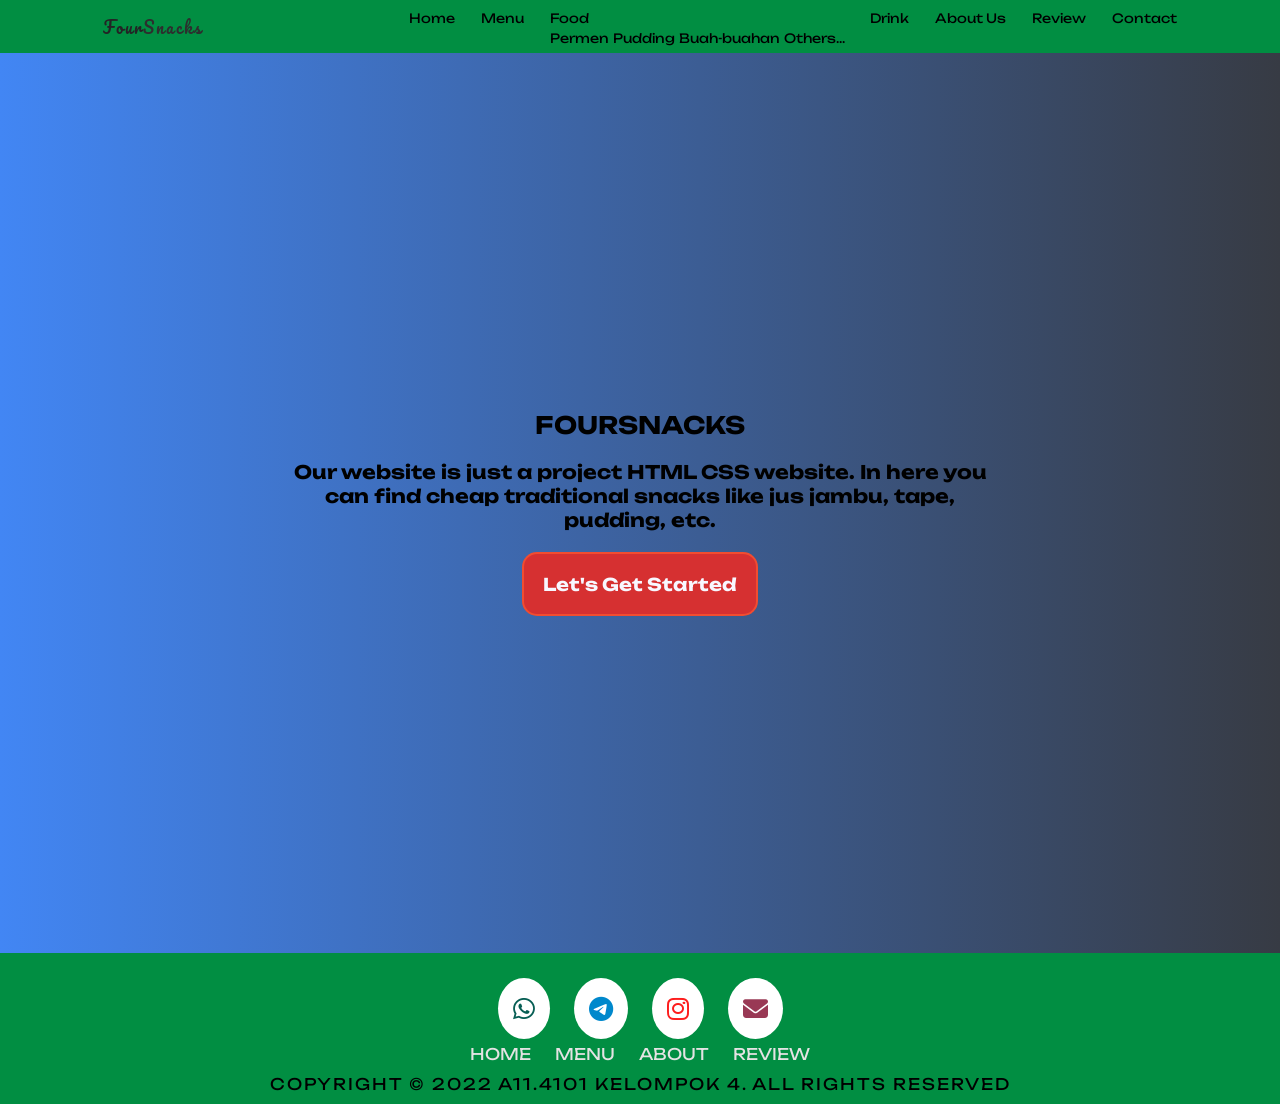
<file: Home.html>
<!DOCTYPE html>
<html lang="en">
  <head>
    <meta charset="UTF-8" />
    <meta http-equiv="X-UA-Compatible" content="IE=edge" />
    <meta name="viewport" content="width=device-width, initial-scale=1.0" />
    <title>Home</title>
    <link
      rel="stylesheet"
      href="https://cdnjs.cloudflare.com/ajax/libs/font-awesome/6.2.1/css/all.min.css"
      integrity="sha512-MV7K8+y+gLIBoVD59lQIYicR65iaqukzvf/nwasF0nqhPay5w/9lJmVM2hMDcnK1OnMGCdVK+iQrJ7lzPJQd1w=="
      crossorigin="anonymous"
      referrerpolicy="no-referrer"
    />

    <!-- 1. Link berfungsi untuk memberikan css, serta menghubungkan html dengan googleapis (untuk mengubah font) -->
    <link rel="stylesheet" href="./CSS AND JS/style.css" />
    <link rel="stylesheet" href="./CSS AND JS/media-screen.css" />
    <link rel="preconnect" href="https://fonts.googleapis.com" />
    <link rel="preconnect" href="https://fonts.gstatic.com" crossorigin />
    <link href="https://fonts.googleapis.com/css2?family=Poppins:wght@300;400;600&display=swap" rel="stylesheet" />
    <link href="https://fonts.googleapis.com/css2?family=Pacifico&display=swap" rel="stylesheet" />
    <link href="https://fonts.googleapis.com/css2?family=Unbounded&display=swap" rel="stylesheet" />
  </head>
  <body>
    <!-- 2. nav digunakan untuk membuat tombol navigasi pada bagian atas halaman. Link link yang ada pada navbar (navigasi bar) digunakan untuk mengarahkan pengguna yang memencetnya ke halamman yang dituju. -->
    <nav>
      <div class="logo">
        <!-- 3. span digunakan untuk membuat elemen yang dapat diberi style berbeda dari yang tidak di span. (Warna pada logo Four dan Snakcs berbeda) -->
        <a href="./Home.html">Four<span>Snacks</span></a>
      </div>
      <ul>
        <li><a href="./Home.html">Home</a></li>
        <li><a href="./Menu.html">Menu</a></li>
        <li>
          <button class="dropdown">Food</button>
          <div class="dropdown-content">
            <a href="./Permen.html">Permen</a>
            <a href="./Pudding.html">Pudding</a>
            <a href="./buah.html">Buah-buahan</a>
            <a href="./others.html">Others...</a>
          </div>
        </li>
        <li>
          <button class="dropdown">
            Drink
            <div class="dropdown-content">
              <a href="./Jambu.html">Jus Jambu</a>
              <a href="./Esbatu.html">Es Batu</a>
            </div>
          </button>
        </li>
        <li><a href="./About.html">About Us</a></li>
        <li><a href="./Review.html">Review</a></li>
        <li><a href="./contact.html">Contact</a></li>
      </ul>
      <!-- 4. Digunakan untuk membuat menu pada navbar berpindah menjadi di samping halaman dan kumpulan link tadi berubah bentuknya menjadi garis 3. Ini bekerja saat ukuran layar berada dibawah 576px -->
      <div class="menu-hamburger">
        <input type="checkbox" name="" id="" />
        <span></span>
        <span></span>
        <span></span>
      </div>
    </nav>

    <!-- 5. Digunakan untuk membuat main konten pada halaman. Section disini berfungsi sebagai elemen induk yang digunakan untuk membungkus element anak dan mengaturnya sesuai dengan pengaturan yang disetting pada cssnya-->
    <section>
      <div class="container">
        <h1>FOURSNACKS</h1>
        <h3>Our website is just a project HTML CSS website. In here you can find cheap traditional snacks like jus jambu, tape, pudding, etc.</h3>
        <!-- 6. Button disini berfungsi untuk mengarahkan website ke halaman menu. -->
        <a href="./Menu.html"><button class="btn">Let's Get Started</button></a>
      </div>
    </section>

    <!-- 7.  Berfungsi untuk membuat footer pada halaman html yang isinyua logo sosmed, copyright, serta beberapa halaman yang bersangkutan yang dipilih. -->
    <footer>
      <ul class="footer-icons">
        <li>
          <a href="#"><i class="fa-brands fa-whatsapp" style="color: #075e54"></i></a>
        </li>
        <li>
          <a href="#"><i class="fa-brands fa-telegram" style="color: #0088cc"></i></a>
        </li>
        <li>
          <a href="#"><i class="fa-brands fa-instagram" style="color: #fd1d1d"></i></a>
        </li>
        <li>
          <a href="#"><i class="fa-solid fa-envelope" style="color: #993955"></i></a>
        </li>
      </ul>
      <!-- 8. Digunakan untuk membuat menu link yang dapat diakses menuju link yang bersangkutan. -->
      <ul class="footer-menu">
        <li><a href="./Home.html">Home</a></li>
        <li><a href="./Menu.html">Menu</a></li>
        <li><a href="./About.html">About</a></li>
        <li><a href="./review.html">Review</a></li>
      </ul>
      <!-- 9. Digunakann untuk -->
      <div class="footer-copyright">
        <p>Copyright © 2022 A11.4101 KELOMPOK 4. All Rights Reserved</p>
      </div>
    </footer>

    <!-- 10. Digunakan untuk menghubungkan halaman dengan javascript -->
    <script src="./CSS AND JS/script.js"></script>
  </body>
</html>
</file>
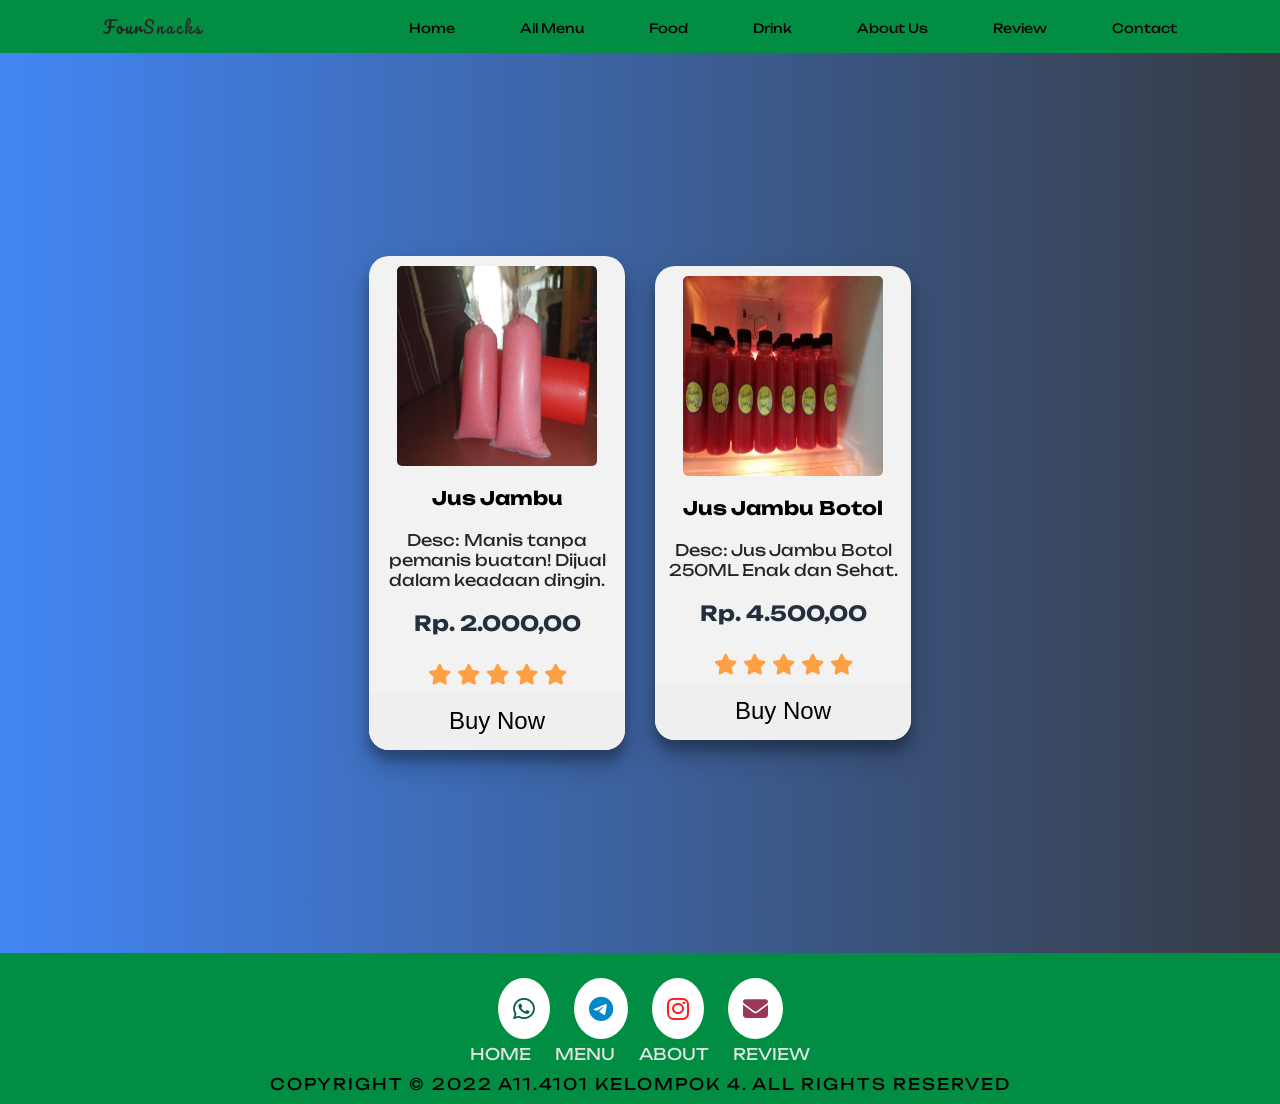
<file: Jambu.html>
<!DOCTYPE html>
<html lang="en">
  <head>
    <meta charset="UTF-8" />
    <meta http-equiv="X-UA-Compatible" content="IE=edge" />
    <meta name="viewport" content="width=device-width, initial-scale=1.0" />
    <title>Menu</title>
    <link
      rel="stylesheet"
      href="https://cdnjs.cloudflare.com/ajax/libs/font-awesome/6.2.1/css/all.min.css"
      integrity="sha512-MV7K8+y+gLIBoVD59lQIYicR65iaqukzvf/nwasF0nqhPay5w/9lJmVM2hMDcnK1OnMGCdVK+iQrJ7lzPJQd1w=="
      crossorigin="anonymous"
      referrerpolicy="no-referrer"
    />
    <link rel="stylesheet" href="./CSS AND JS/style.css" />
    <link rel="stylesheet" href="./CSS AND JS/media-screen.css" />
    <link rel="preconnect" href="https://fonts.googleapis.com" />
    <link rel="preconnect" href="https://fonts.gstatic.com" crossorigin />
    <link href="https://fonts.googleapis.com/css2?family=Poppins:wght@300;400;600&display=swap" rel="stylesheet" />
    <link href="https://fonts.googleapis.com/css2?family=Pacifico&display=swap" rel="stylesheet" />
    <link href="https://fonts.googleapis.com/css2?family=Unbounded&display=swap" rel="stylesheet" />
  </head>
  <body>
    <nav>
      <div class="logo">
        <a href="./index.html">Four<span>Snacks</span></a>
      </div>
      <ul>
        <li><a href="./index.html">Home</a></li>
        <li><a href="./Menu.html">All Menu</a></li>
        <li>
          <button class="dropdown">
            Food
            <div class="dropdown-content">
              <a href="./Permen.html">Permen</a>
              <a href="./Pudding.html">Pudding</a>
              <a href="./buah.html">Buah-buahan</a>
              <a href="./others.html">Others...</a>
            </div>
          </button>
        </li>
        <li>
          <button class="dropdown">
            Drink
            <div class="dropdown-content">
              <a href="./Jambu.html">Jus Jambu</a>
              <a href="./Esbatu.html">Es Batu</a>
            </div>
          </button>
        </li>
        <li><a href="./About.html">About Us</a></li>
        <li><a href="./Review.html">Review</a></li>
        <li><a href="./contact.html">Contact</a></li>
      </ul>
      <div class="menu-hamburger">
        <input type="checkbox" name="" id="" />
        <span></span>
        <span></span>
        <span></span>
      </div>
    </nav>

    <section>
      <div class="card-container">
        <div class="card-content">
          <img src="./PHOTO/jus.jpg" alt="Jus" />
          <h3>Jus Jambu</h3>
          <p>Desc: Manis tanpa pemanis buatan! Dijual dalam keadaan dingin.</p>
          <h6>Rp. 2.000,00</h6>
          <ul>
            <li><i class="fa-solid fa-star"></i></li>
            <li><i class="fa-solid fa-star"></i></li>
            <li><i class="fa-solid fa-star"></i></li>
            <li><i class="fa-solid fa-star"></i></li>
            <li><i class="fa-solid fa-star"></i></li>
          </ul>
          <button class="buy" onclick="beli(5)">Buy Now</button>
        </div>
        <div class="card-content">
          <img src="./PHOTO/Jusbotol.jpg" alt="MieKremez" />
          <h3>Jus Jambu Botol</h3>
          <p>Desc: Jus Jambu Botol 250ML Enak dan Sehat.</p>
          <h6>Rp. 4.500,00</h6>
          <ul>
            <li><i class="fa-solid fa-star"></i></li>
            <li><i class="fa-solid fa-star"></i></li>
            <li><i class="fa-solid fa-star"></i></li>
            <li><i class="fa-solid fa-star"></i></li>
            <li><i class="fa-solid fa-star"></i></li>
          </ul>
          <button class="buy" onclick="beli(6)">Buy Now</button>
        </div>
      </div>
    </section>
    <footer>
      <ul class="footer-icons">
        <li>
          <a href="#"><i class="fa-brands fa-whatsapp" style="color: #075e54"></i></a>
        </li>
        <li>
          <a href="#"><i class="fa-brands fa-telegram" style="color: #0088cc"></i></a>
        </li>
        <li>
          <a href="#"><i class="fa-brands fa-instagram" style="color: #fd1d1d"></i></a>
        </li>
        <li>
          <a href="#"><i class="fa-solid fa-envelope" style="color: #993955"></i></a>
        </li>
      </ul>
      <ul class="footer-menu">
        <li><a href="./index.html">Home</a></li>
        <li><a href="./Menu.html">Menu</a></li>
        <li><a href="./About.html">About</a></li>
        <li><a href="./review.html">Review</a></li>
      </ul>
      <div class="footer-copyright">
        <p>Copyright © 2022 A11.4101 KELOMPOK 4. All Rights Reserved</p>
      </div>
    </footer>
    <script src="./CSS AND JS/script.js"></script>
    <script src="./CSS AND JS/Jambu.js"></script>
  </body>
</html>
</file>
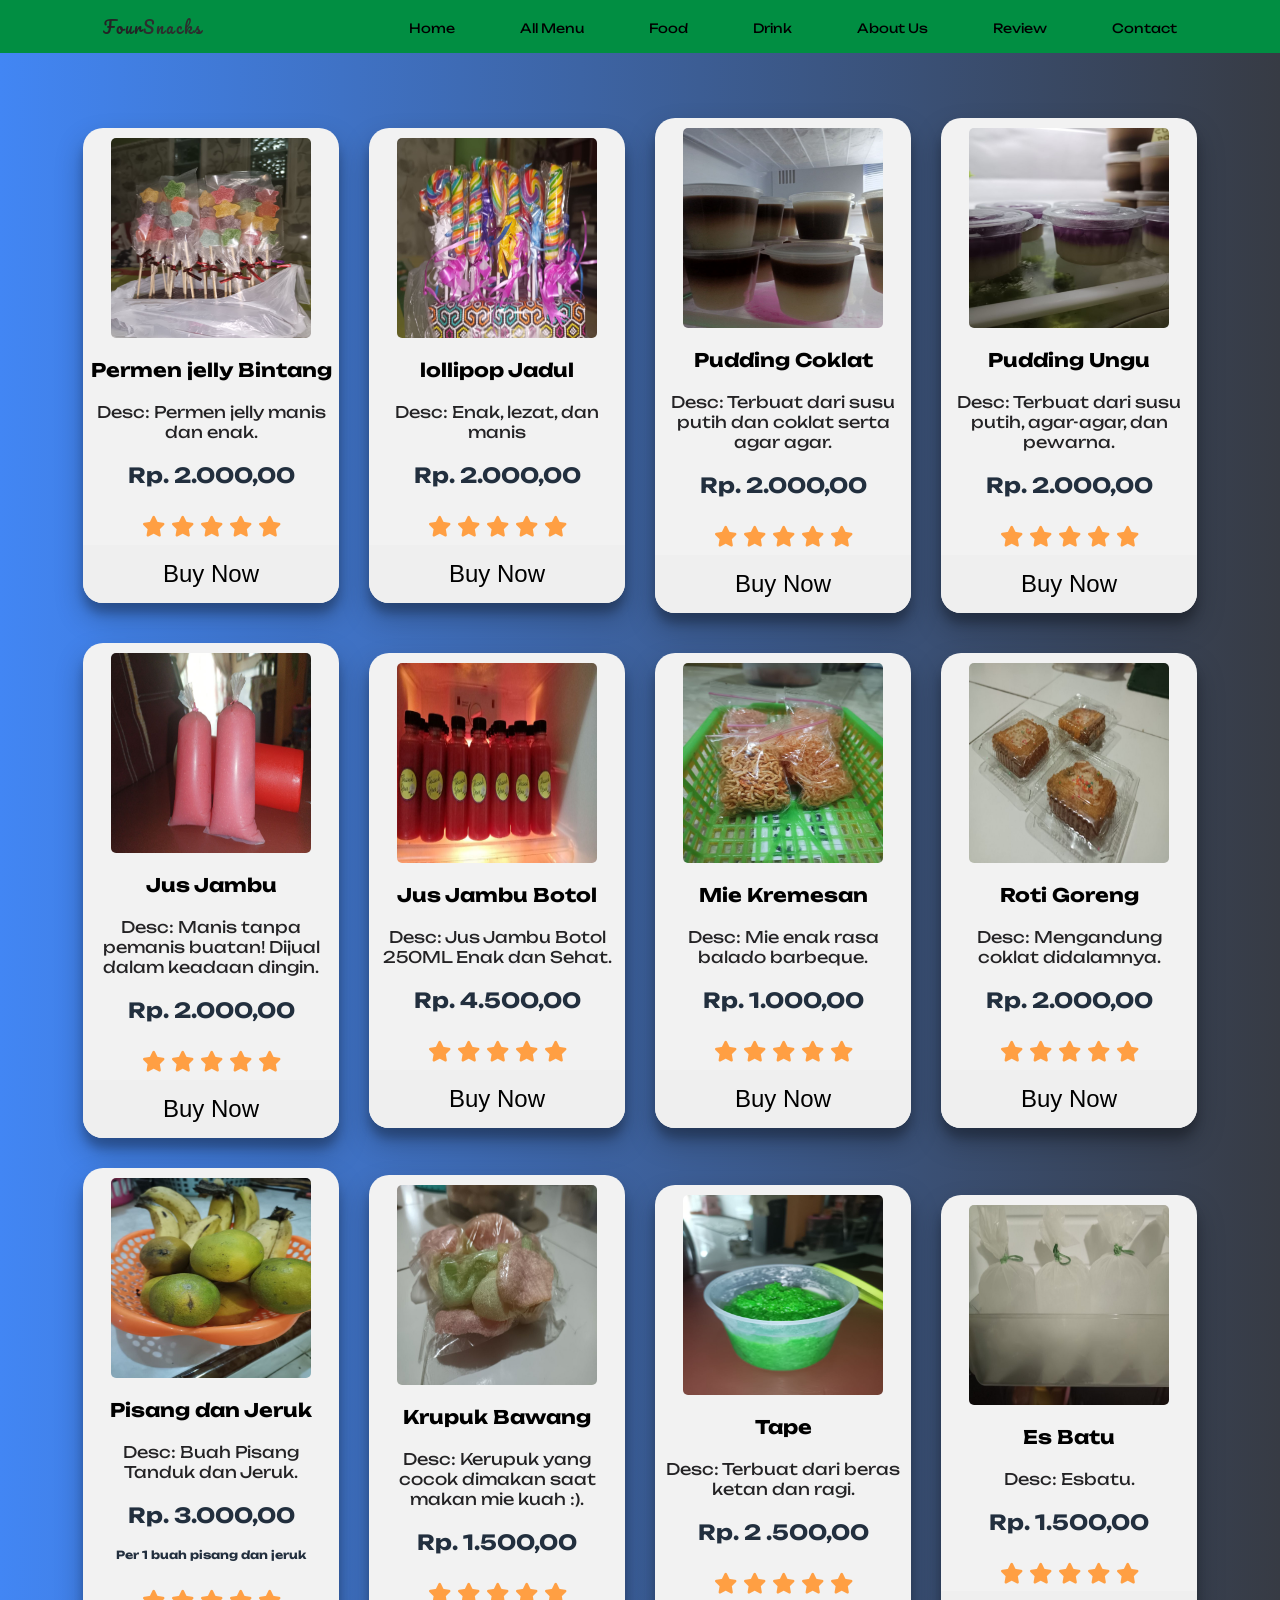
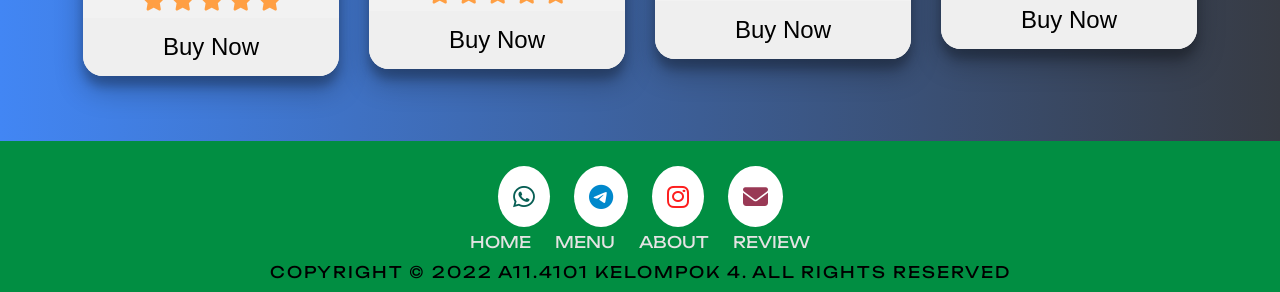
<file: Menu.html>
<!DOCTYPE html>
<html lang="en">
  <head>
    <meta charset="UTF-8" />
    <meta http-equiv="X-UA-Compatible" content="IE=edge" />
    <meta name="viewport" content="width=device-width, initial-scale=1.0" />
    <title>Menu</title>
    <link
      rel="stylesheet"
      href="https://cdnjs.cloudflare.com/ajax/libs/font-awesome/6.2.1/css/all.min.css"
      integrity="sha512-MV7K8+y+gLIBoVD59lQIYicR65iaqukzvf/nwasF0nqhPay5w/9lJmVM2hMDcnK1OnMGCdVK+iQrJ7lzPJQd1w=="
      crossorigin="anonymous"
      referrerpolicy="no-referrer"
    />
    <link rel="stylesheet" href="./CSS AND JS/style.css" />
    <link rel="stylesheet" href="./CSS AND JS/media-screen.css" />
    <link rel="preconnect" href="https://fonts.googleapis.com" />
    <link rel="preconnect" href="https://fonts.gstatic.com" crossorigin />
    <link href="https://fonts.googleapis.com/css2?family=Poppins:wght@300;400;600&display=swap" rel="stylesheet" />
    <link href="https://fonts.googleapis.com/css2?family=Pacifico&display=swap" rel="stylesheet" />
    <link href="https://fonts.googleapis.com/css2?family=Unbounded&display=swap" rel="stylesheet" />
  </head>
  <body>
    <nav>
      <div class="logo">
        <a href="./index.html">Four<span>Snacks</span></a>
      </div>
      <ul>
        <li><a href="./index.html">Home</a></li>
        <li><a href="./Menu.html">All Menu</a></li>
        <li>
          <button class="dropdown">
            Food
            <div class="dropdown-content">
              <a href="./Permen.html">Permen</a>
              <a href="./Pudding.html">Pudding</a>
              <a href="./buah.html">Buah-buahan</a>
              <a href="./others.html">Others...</a>
            </div>
          </button>
        </li>
        <li>
          <button class="dropdown">
            Drink
            <div class="dropdown-content">
              <a href="./Jambu.html">Jus Jambu</a>
              <a href="./Esbatu.html">Es Batu</a>
            </div>
          </button>
        </li>
        <li><a href="./About.html">About Us</a></li>
        <li><a href="./Review.html">Review</a></li>
        <li><a href="./contact.html">Contact</a></li>
      </ul>
      <div class="menu-hamburger">
        <input type="checkbox" name="" id="" />
        <span></span>
        <span></span>
        <span></span>
      </div>
    </nav>

    <section>
      <div class="card-container">
        <div class="card-content">
          <img src="./PHOTO/permen_potrait.jpg" alt="Permen Jelly" />
          <h3>Permen jelly Bintang</h3>
          <p>Desc: Permen jelly manis dan enak.</p>
          <h6>Rp. 2.000,00</h6>
          <ul>
            <li><i class="fa-solid fa-star"></i></li>
            <li><i class="fa-solid fa-star"></i></li>
            <li><i class="fa-solid fa-star"></i></li>
            <li><i class="fa-solid fa-star"></i></li>
            <li><i class="fa-solid fa-star"></i></li>
          </ul>
          <button class="buy" onclick="beli(1)">Buy Now</button>
        </div>
        <div class="card-content">
          <img src="./PHOTO/lolipop_landscape.jpg" alt="Lolipop" />
          <h3>lollipop Jadul</h3>
          <p>Desc: Enak, lezat, dan manis</p>
          <h6>Rp. 2.000,00</h6>
          <ul>
            <li><i class="fa-solid fa-star"></i></li>
            <li><i class="fa-solid fa-star"></i></li>
            <li><i class="fa-solid fa-star"></i></li>
            <li><i class="fa-solid fa-star"></i></li>
            <li><i class="fa-solid fa-star"></i></li>
          </ul>
          <button class="buy" onclick="beli(2)">Buy Now</button>
        </div>
        <div class="card-content">
          <img src="./PHOTO/pudding_potrait.jpg" alt="Pudding" />
          <h3>Pudding Coklat</h3>
          <p>Desc: Terbuat dari susu putih dan coklat serta agar agar.</p>
          <h6>Rp. 2.000,00</h6>
          <ul>
            <li><i class="fa-solid fa-star"></i></li>
            <li><i class="fa-solid fa-star"></i></li>
            <li><i class="fa-solid fa-star"></i></li>
            <li><i class="fa-solid fa-star"></i></li>
            <li><i class="fa-solid fa-star"></i></li>
          </ul>
          <button class="buy" onclick="beli(3)">Buy Now</button>
        </div>
        <div class="card-content">
          <img src="./PHOTO/Puddingungu.jpg" alt="Lolipop" />
          <h3>Pudding Ungu</h3>
          <p>Desc: Terbuat dari susu putih, agar-agar, dan pewarna.</p>
          <h6>Rp. 2.000,00</h6>
          <ul>
            <li><i class="fa-solid fa-star"></i></li>
            <li><i class="fa-solid fa-star"></i></li>
            <li><i class="fa-solid fa-star"></i></li>
            <li><i class="fa-solid fa-star"></i></li>
            <li><i class="fa-solid fa-star"></i></li>
          </ul>
          <button class="buy" onclick="beli(4)">Buy Now</button>
        </div>
        <div class="card-content">
          <img src="./PHOTO/jus.jpg" alt="Jus" />
          <h3>Jus Jambu</h3>
          <p>Desc: Manis tanpa pemanis buatan! Dijual dalam keadaan dingin.</p>
          <h6>Rp. 2.000,00</h6>
          <ul>
            <li><i class="fa-solid fa-star"></i></li>
            <li><i class="fa-solid fa-star"></i></li>
            <li><i class="fa-solid fa-star"></i></li>
            <li><i class="fa-solid fa-star"></i></li>
            <li><i class="fa-solid fa-star"></i></li>
          </ul>
          <button class="buy" onclick="beli(5)">Buy Now</button>
        </div>
        <div class="card-content">
          <img src="./PHOTO/Jusbotol.jpg" alt="MieKremez" />
          <h3>Jus Jambu Botol</h3>
          <p>Desc: Jus Jambu Botol 250ML Enak dan Sehat.</p>
          <h6>Rp. 4.500,00</h6>
          <ul>
            <li><i class="fa-solid fa-star"></i></li>
            <li><i class="fa-solid fa-star"></i></li>
            <li><i class="fa-solid fa-star"></i></li>
            <li><i class="fa-solid fa-star"></i></li>
            <li><i class="fa-solid fa-star"></i></li>
          </ul>
          <button class="buy" onclick="beli(6)">Buy Now</button>
        </div>
        <div class="card-content">
          <img src="./PHOTO/MieKremez.jpg" alt="MieKremez" />
          <h3>Mie Kremesan</h3>
          <p>Desc: Mie enak rasa balado barbeque.</p>
          <h6>Rp. 1.000,00</h6>
          <ul>
            <li><i class="fa-solid fa-star"></i></li>
            <li><i class="fa-solid fa-star"></i></li>
            <li><i class="fa-solid fa-star"></i></li>
            <li><i class="fa-solid fa-star"></i></li>
            <li><i class="fa-solid fa-star"></i></li>
          </ul>
          <button class="buy" onclick="beli(7)">Buy Now</button>
        </div>
        <div class="card-content">
          <img src="./PHOTO/ROti.jpg" alt="MieKremez" />
          <h3>Roti Goreng</h3>
          <p>Desc: Mengandung coklat didalamnya.</p>
          <h6>Rp. 2.000,00</h6>
          <ul>
            <li><i class="fa-solid fa-star"></i></li>
            <li><i class="fa-solid fa-star"></i></li>
            <li><i class="fa-solid fa-star"></i></li>
            <li><i class="fa-solid fa-star"></i></li>
            <li><i class="fa-solid fa-star"></i></li>
          </ul>
          <button class="buy" onclick="beli(8)">Buy Now</button>
        </div>
        <div class="card-content">
          <img src="./PHOTO/BUah.jpg" alt="MieKremez" />
          <h3>Pisang dan Jeruk</h3>
          <p>Desc: Buah Pisang Tanduk dan Jeruk.</p>
          <h6>Rp. 3.000,00</h6>
          <h6 style="font-size: 0.7em">Per 1 buah pisang dan jeruk</h6>
          <ul>
            <li><i class="fa-solid fa-star"></i></li>
            <li><i class="fa-solid fa-star"></i></li>
            <li><i class="fa-solid fa-star"></i></li>
            <li><i class="fa-solid fa-star"></i></li>
            <li><i class="fa-solid fa-star"></i></li>
          </ul>
          <button class="buy" onclick="beli(9)">Buy Now</button>
        </div>
        <div class="card-content">
          <img src="./PHOTO/Krupuk.jpg" alt="Kerupuks" />
          <h3>Krupuk Bawang</h3>
          <p>Desc: Kerupuk yang cocok dimakan saat makan mie kuah :).</p>
          <h6>Rp. 1.500,00</h6>
          <ul>
            <li><i class="fa-solid fa-star"></i></li>
            <li><i class="fa-solid fa-star"></i></li>
            <li><i class="fa-solid fa-star"></i></li>
            <li><i class="fa-solid fa-star"></i></li>
            <li><i class="fa-solid fa-star"></i></li>
          </ul>
          <button class="buy" onclick="beli(10)">Buy Now</button>
        </div>
        <div class="card-content">
          <img src="./PHOTO/tape_potrait.jpg" alt="Tape" />
          <h3>Tape</h3>
          <p>Desc: Terbuat dari beras ketan dan ragi.</p>
          <h6>Rp. 2 .500,00</h6>
          <ul>
            <li><i class="fa-solid fa-star"></i></li>
            <li><i class="fa-solid fa-star"></i></li>
            <li><i class="fa-solid fa-star"></i></li>
            <li><i class="fa-solid fa-star"></i></li>
            <li><i class="fa-solid fa-star"></i></li>
          </ul>
          <button class="buy" onclick="beli(11)">Buy Now</button>
        </div>
        <div class="card-content">
          <img src="./PHOTO/ini-esbatu-asu.jpg" alt="Esbatu" />
          <h3>Es Batu</h3>
          <p>Desc: Esbatu.</p>
          <h6>Rp. 1.500,00</h6>
          <ul>
            <li><i class="fa-solid fa-star"></i></li>
            <li><i class="fa-solid fa-star"></i></li>
            <li><i class="fa-solid fa-star"></i></li>
            <li><i class="fa-solid fa-star"></i></li>
            <li><i class="fa-solid fa-star"></i></li>
          </ul>
          <button class="buy" onclick="beli(12)">Buy Now</button>
        </div>
      </div>
    </section>
    <footer>
      <ul class="footer-icons">
        <li>
          <a href="#"><i class="fa-brands fa-whatsapp" style="color: #075e54"></i></a>
        </li>
        <li>
          <a href="#"><i class="fa-brands fa-telegram" style="color: #0088cc"></i></a>
        </li>
        <li>
          <a href="#"><i class="fa-brands fa-instagram" style="color: #fd1d1d"></i></a>
        </li>
        <li>
          <a href="#"><i class="fa-solid fa-envelope" style="color: #993955"></i></a>
        </li>
      </ul>
      <ul class="footer-menu">
        <li><a href="./index.html">Home</a></li>
        <li><a href="./Menu.html">Menu</a></li>
        <li><a href="./About.html">About</a></li>
        <li><a href="./review.html">Review</a></li>
      </ul>
      <div class="footer-copyright">
        <p>Copyright © 2022 A11.4101 KELOMPOK 4. All Rights Reserved</p>
      </div>
    </footer>
    <script src="./CSS AND JS/script.js"></script>
    <script src="./CSS AND JS/menu.js"></script>
  </body>
</html>
</file>
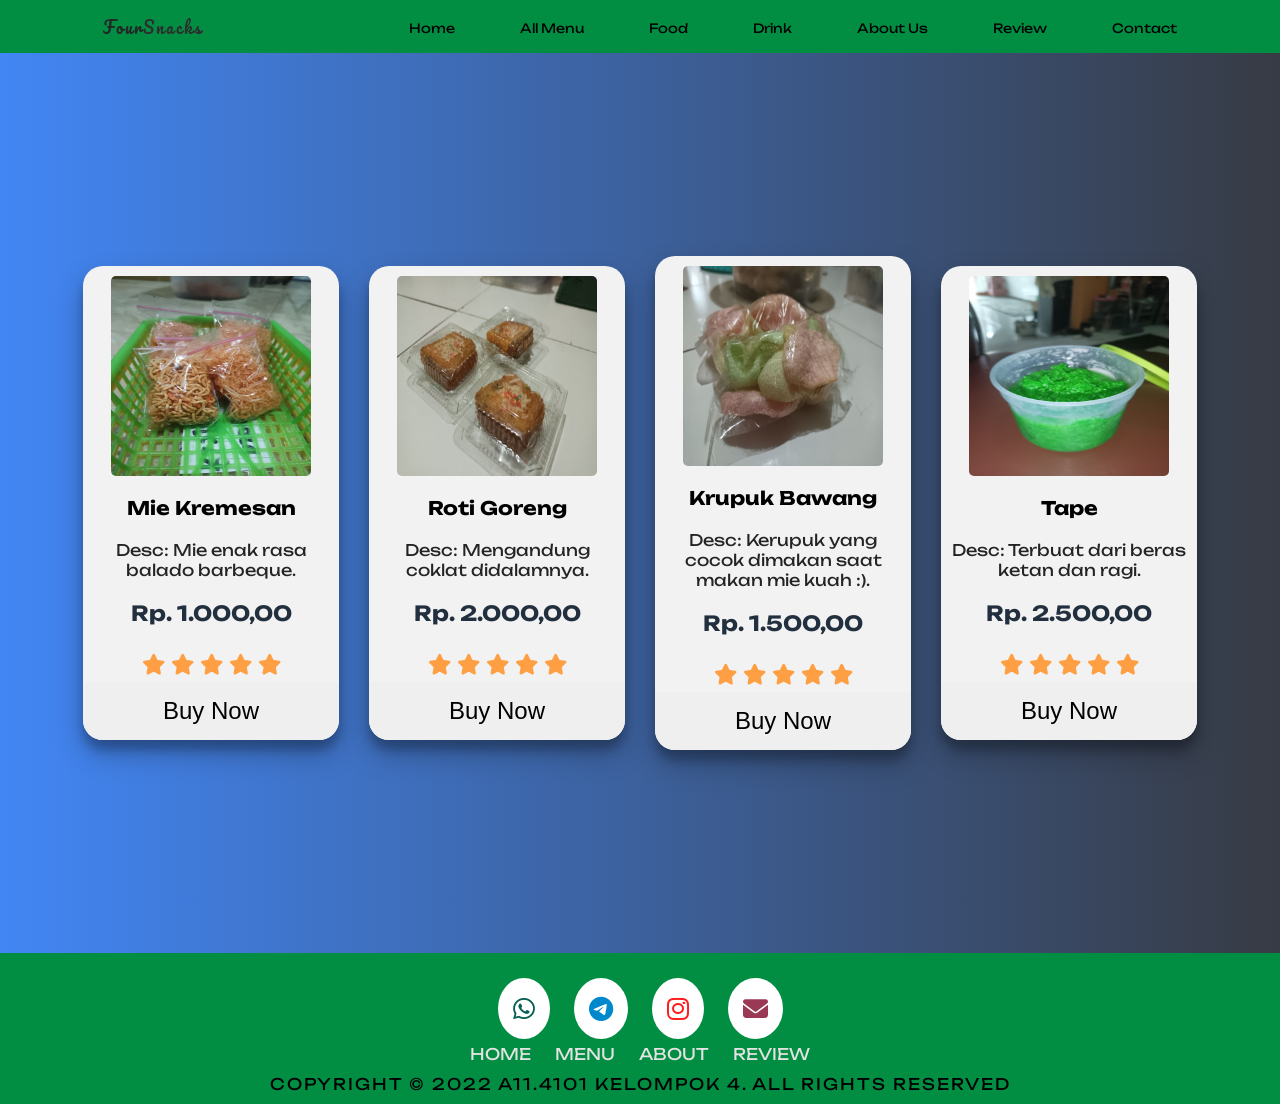
<file: others.html>
<!DOCTYPE html>
<html lang="en">
  <head>
    <meta charset="UTF-8" />
    <meta http-equiv="X-UA-Compatible" content="IE=edge" />
    <meta name="viewport" content="width=device-width, initial-scale=1.0" />
    <title>Pudding</title>
    <link
      rel="stylesheet"
      href="https://cdnjs.cloudflare.com/ajax/libs/font-awesome/6.2.1/css/all.min.css"
      integrity="sha512-MV7K8+y+gLIBoVD59lQIYicR65iaqukzvf/nwasF0nqhPay5w/9lJmVM2hMDcnK1OnMGCdVK+iQrJ7lzPJQd1w=="
      crossorigin="anonymous"
      referrerpolicy="no-referrer"
    />
    <link rel="stylesheet" href="./CSS AND JS/style.css" />
    <link rel="stylesheet" href="./CSS AND JS/media-screen.css" />
    <link rel="preconnect" href="https://fonts.googleapis.com" />
    <link rel="preconnect" href="https://fonts.gstatic.com" crossorigin />
    <link href="https://fonts.googleapis.com/css2?family=Poppins:wght@300;400;600&display=swap" rel="stylesheet" />
    <link href="https://fonts.googleapis.com/css2?family=Pacifico&display=swap" rel="stylesheet" />
    <link href="https://fonts.googleapis.com/css2?family=Unbounded&display=swap" rel="stylesheet" />
  </head>
  <body>
    <nav>
      <div class="logo">
        <a href="./index.html">Four<span>Snacks</span></a>
      </div>
      <ul>
        <li><a href="./index.html">Home</a></li>
        <li><a href="./Menu.html">All Menu</a></li>
        <li>
          <button class="dropdown">
            Food
            <div class="dropdown-content">
              <a href="./Permen.html">Permen</a>
              <a href="./Pudding.html">Pudding</a>
              <a href="./buah.html">Buah-buahan</a>
              <a href="./others.html">Others...</a>
            </div>
          </button>
        </li>
        <li>
          <button class="dropdown">
            Drink
            <div class="dropdown-content">
              <a href="./Jambu.html">Jus Jambu</a>
              <a href="./Esbatu.html">Es Batu</a>
            </div>
          </button>
        </li>
        <li><a href="./About.html">About Us</a></li>
        <li><a href="./Review.html">Review</a></li>
        <li><a href="./contact.html">Contact</a></li>
      </ul>
      <div class="menu-hamburger">
        <input type="checkbox" name="" id="" />
        <span></span>
        <span></span>
        <span></span>
      </div>
    </nav>

    <section>
      <div class="card-container">
        <div class="card-content">
          <img src="./PHOTO/MieKremez.jpg" alt="Pudding" />
          <h3>Mie Kremesan</h3>
          <p>Desc: Mie enak rasa balado barbeque.</p>
          <h6>Rp. 1.000,00</h6>
          <ul>
            <li><i class="fa-solid fa-star"></i></li>
            <li><i class="fa-solid fa-star"></i></li>
            <li><i class="fa-solid fa-star"></i></li>
            <li><i class="fa-solid fa-star"></i></li>
            <li><i class="fa-solid fa-star"></i></li>
          </ul>
          <button class="buy" onclick="beli(7)">Buy Now</button>
        </div>
        <div class="card-content">
          <img src="./PHOTO/ROti.jpg" alt="MieKremez" />
          <h3>Roti Goreng</h3>
          <p>Desc: Mengandung coklat didalamnya.</p>
          <h6>Rp. 2.000,00</h6>
          <ul>
            <li><i class="fa-solid fa-star"></i></li>
            <li><i class="fa-solid fa-star"></i></li>
            <li><i class="fa-solid fa-star"></i></li>
            <li><i class="fa-solid fa-star"></i></li>
            <li><i class="fa-solid fa-star"></i></li>
          </ul>
          <button class="buy" onclick="beli(8)">Buy Now</button>
        </div>
        <div class="card-content">
          <img src="./PHOTO/Krupuk.jpg" alt="Kerupuks" />
          <h3>Krupuk Bawang</h3>
          <p>Desc: Kerupuk yang cocok dimakan saat makan mie kuah :).</p>
          <h6>Rp. 1.500,00</h6>
          <ul>
            <li><i class="fa-solid fa-star"></i></li>
            <li><i class="fa-solid fa-star"></i></li>
            <li><i class="fa-solid fa-star"></i></li>
            <li><i class="fa-solid fa-star"></i></li>
            <li><i class="fa-solid fa-star"></i></li>
          </ul>
          <button class="buy" onclick="beli(10)">Buy Now</button>
        </div>
        <div class="card-content">
          <img src="./PHOTO/tape_potrait.jpg" alt="Tape" />
          <h3>Tape</h3>
          <p>Desc: Terbuat dari beras ketan dan ragi.</p>
          <h6>Rp. 2.500,00</h6>
          <ul>
            <li><i class="fa-solid fa-star"></i></li>
            <li><i class="fa-solid fa-star"></i></li>
            <li><i class="fa-solid fa-star"></i></li>
            <li><i class="fa-solid fa-star"></i></li>
            <li><i class="fa-solid fa-star"></i></li>
          </ul>
          <button class="buy" onclick="beli(11)">Buy Now</button>
        </div>
      </div>
    </section>

    <footer>
      <ul class="footer-icons">
        <li>
          <a href="#"><i class="fa-brands fa-whatsapp" style="color: #075e54"></i></a>
        </li>
        <li>
          <a href="#"><i class="fa-brands fa-telegram" style="color: #0088cc"></i></a>
        </li>
        <li>
          <a href="#"><i class="fa-brands fa-instagram" style="color: #fd1d1d"></i></a>
        </li>
        <li>
          <a href="#"><i class="fa-solid fa-envelope" style="color: #993955"></i></a>
        </li>
      </ul>
      <ul class="footer-menu">
        <li><a href="./index.html">Home</a></li>
        <li><a href="./Menu.html">Menu</a></li>
        <li><a href="./About.html">About</a></li>
        <li><a href="./review.html">Review</a></li>
      </ul>
      <div class="footer-copyright">
        <p>Copyright © 2022 A11.4101 KELOMPOK 4. All Rights Reserved</p>
      </div>
    </footer>

    <script src="./CSS AND JS/script.js"></script>
    <script src="./CSS AND JS/menu.js"></script>
  </body>
</html>
</file>
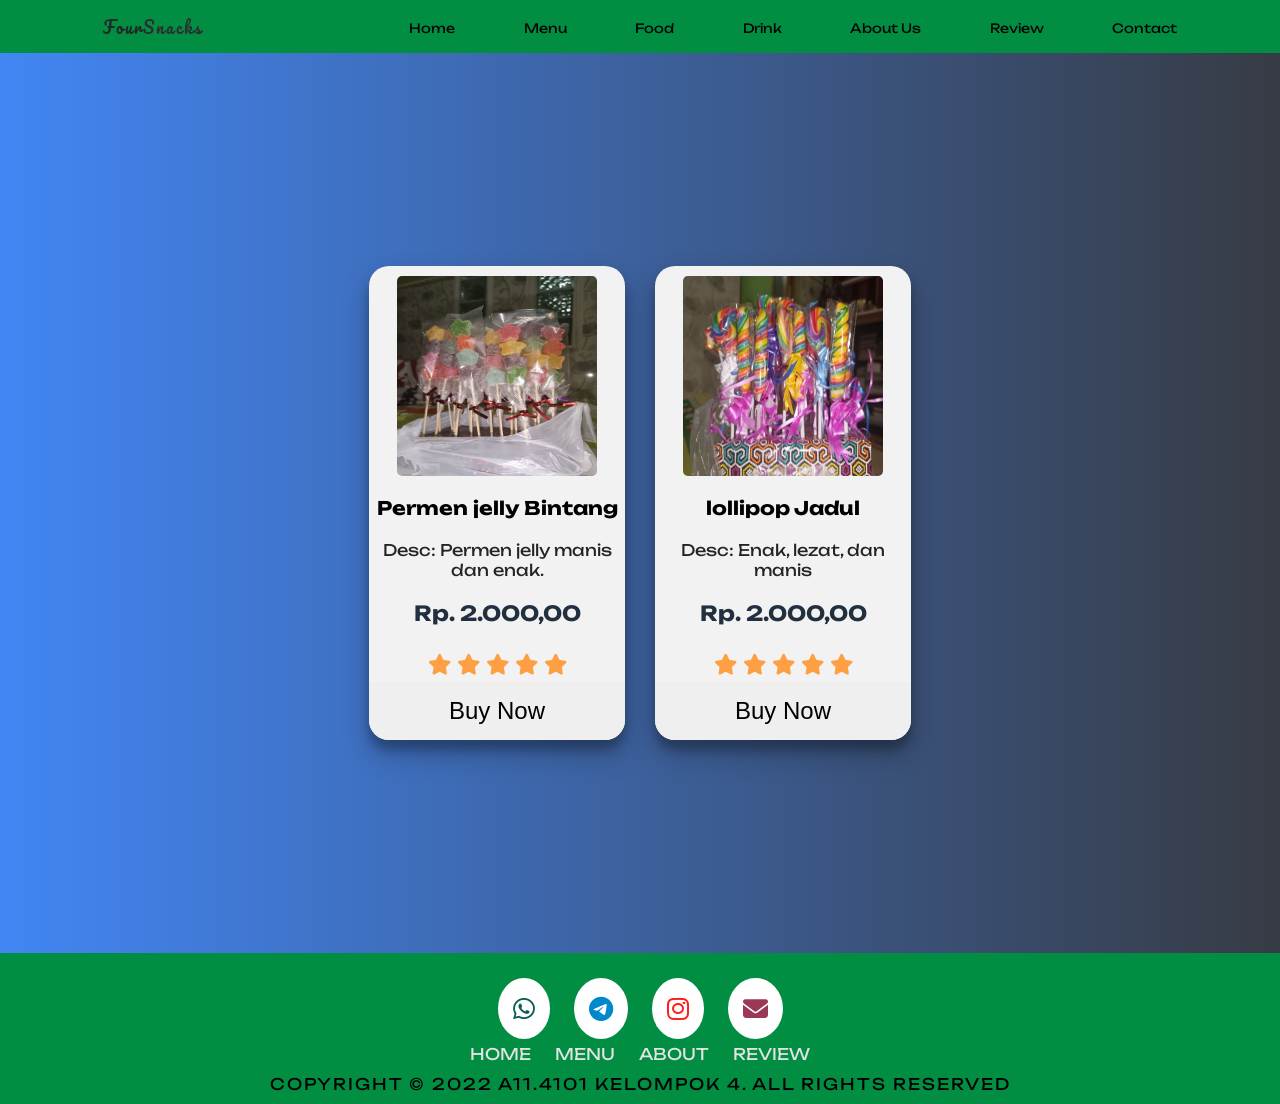
<file: Permen.html>
<!DOCTYPE html>
<html lang="en">
  <head>
    <meta charset="UTF-8" />
    <meta http-equiv="X-UA-Compatible" content="IE=edge" />
    <meta name="viewport" content="width=device-width, initial-scale=1.0" />
    <title>Home</title>
    <link
      rel="stylesheet"
      href="https://cdnjs.cloudflare.com/ajax/libs/font-awesome/6.2.1/css/all.min.css"
      integrity="sha512-MV7K8+y+gLIBoVD59lQIYicR65iaqukzvf/nwasF0nqhPay5w/9lJmVM2hMDcnK1OnMGCdVK+iQrJ7lzPJQd1w=="
      crossorigin="anonymous"
      referrerpolicy="no-referrer"
    />

    <!-- 1. Link berfungsi untuk memberikan css, serta menghubungkan html dengan googleapis (untuk mengubah font) -->
    <link rel="stylesheet" href="./CSS AND JS/style.css" />
    <link rel="stylesheet" href="./CSS AND JS/media-screen.css" />
    <link rel="preconnect" href="https://fonts.googleapis.com" />
    <link rel="preconnect" href="https://fonts.gstatic.com" crossorigin />
    <link href="https://fonts.googleapis.com/css2?family=Poppins:wght@300;400;600&display=swap" rel="stylesheet" />
    <link href="https://fonts.googleapis.com/css2?family=Pacifico&display=swap" rel="stylesheet" />
    <link href="https://fonts.googleapis.com/css2?family=Unbounded&display=swap" rel="stylesheet" />
  </head>
  <body>
    <!-- nav digunakan untuk membuat tombol navigasi pada bagian atas halaman. Link link yang ada pada navbar (navigasi bar) digunakan untuk mengarahkan pengguna yang memencetnya ke halamman yang dituju. -->
    <nav>
      <div class="logo">
        <!-- span digunakan untuk membuat elemen yang dapat diberi style berbeda dari yang tidak di span. (Warna pada logo Four dan Snakcs berbeda) -->
        <a href="./index.html">Four<span>Snacks</span></a>
      </div>
      <ul>
        <li><a href="./index.html">Home</a></li>
        <li><a href="./Menu.html">Menu</a></li>
        <li>
          <button class="dropdown">
            Food
            <div class="dropdown-content">
              <a href="./Permen.html">Permen</a>
              <a href="./Pudding.html">Pudding</a>
              <a href="./buah.html">Buah-buahan</a>
              <a href="./others.html">Others...</a>
            </div>
          </button>
        </li>
        <li>
          <button class="dropdown">
            Drink
            <div class="dropdown-content">
              <a href="./About.html">Jus Jambu</a>
              <a href="./About.html">Es Batu</a>
            </div>
          </button>
        </li>
        <li><a href="./About.html">About Us</a></li>
        <li><a href="./Review.html">Review</a></li>
        <li><a href="./contact.html">Contact</a></li>
      </ul>
      <!-- Digunakan untuk membuat menu pada navbar berpindah menjadi di samping halaman dan kumpulan link tadi berubah bentuknya menjadi garis 3. Ini bekerja saat ukuran layar berada dibawah 576px -->
      <div class="menu-hamburger">
        <input type="checkbox" name="" id="" />
        <span></span>
        <span></span>
        <span></span>
      </div>
    </nav>

    <!-- Digunakan untuk membuat main konten pada halaman. Section disini berfungsi sebagai elemen induk yang digunakan untuk membungkus element anak dan mengaturnya sesuai dengan pengaturan yang disetting pada cssnya-->
    <section>
      <div class="card-container">
        <div class="card-content">
          <img src="./PHOTO/permen_potrait.jpg" alt="Permen Jelly" />
          <h3>Permen jelly Bintang</h3>
          <p>Desc: Permen jelly manis dan enak.</p>
          <h6>Rp. 2.000,00</h6>
          <ul>
            <li><i class="fa-solid fa-star"></i></li>
            <li><i class="fa-solid fa-star"></i></li>
            <li><i class="fa-solid fa-star"></i></li>
            <li><i class="fa-solid fa-star"></i></li>
            <li><i class="fa-solid fa-star"></i></li>
          </ul>
          <button class="buy" onclick="beli(1)">Buy Now</button>
        </div>
        <div class="card-content">
          <img src="./PHOTO/lolipop_landscape.jpg" alt="Lolipop" />
          <h3>lollipop Jadul</h3>
          <p>Desc: Enak, lezat, dan manis</p>
          <h6>Rp. 2.000,00</h6>
          <ul>
            <li><i class="fa-solid fa-star"></i></li>
            <li><i class="fa-solid fa-star"></i></li>
            <li><i class="fa-solid fa-star"></i></li>
            <li><i class="fa-solid fa-star"></i></li>
            <li><i class="fa-solid fa-star"></i></li>
          </ul>
          <button class="buy" onclick="beli(2)">Buy Now</button>
        </div>
      </div>
    </section>

    <!-- Berfungsi untuk membuat footer pada halaman html yang isinyua logo sosmed, copyright, serta beberapa halaman yang bersangkutan yang dipilih. -->
    <footer>
      <ul class="footer-icons">
        <li>
          <a href="#"><i class="fa-brands fa-whatsapp" style="color: #075e54"></i></a>
        </li>
        <li>
          <a href="#"><i class="fa-brands fa-telegram" style="color: #0088cc"></i></a>
        </li>
        <li>
          <a href="#"><i class="fa-brands fa-instagram" style="color: #fd1d1d"></i></a>
        </li>
        <li>
          <a href="#"><i class="fa-solid fa-envelope" style="color: #993955"></i></a>
        </li>
      </ul>
      <!-- Digunakan untuk membuat menu link yang dapat diakses menuju link yang bersangkutan. -->
      <ul class="footer-menu">
        <li><a href="./index.html">Home</a></li>
        <li><a href="./Menu.html">Menu</a></li>
        <li><a href="./About.html">About</a></li>
        <li><a href="./review.html">Review</a></li>
      </ul>
      <div class="footer-copyright">
        <p>Copyright © 2022 A11.4101 KELOMPOK 4. All Rights Reserved</p>
      </div>
    </footer>

    <!-- Digunakan untuk menghubungkan halaman dengan javascript -->
    <script src="./CSS AND JS/script.js"></script>
    <script src="./CSS AND JS/Permen.js"></script>
  </body>
</html>
</file>
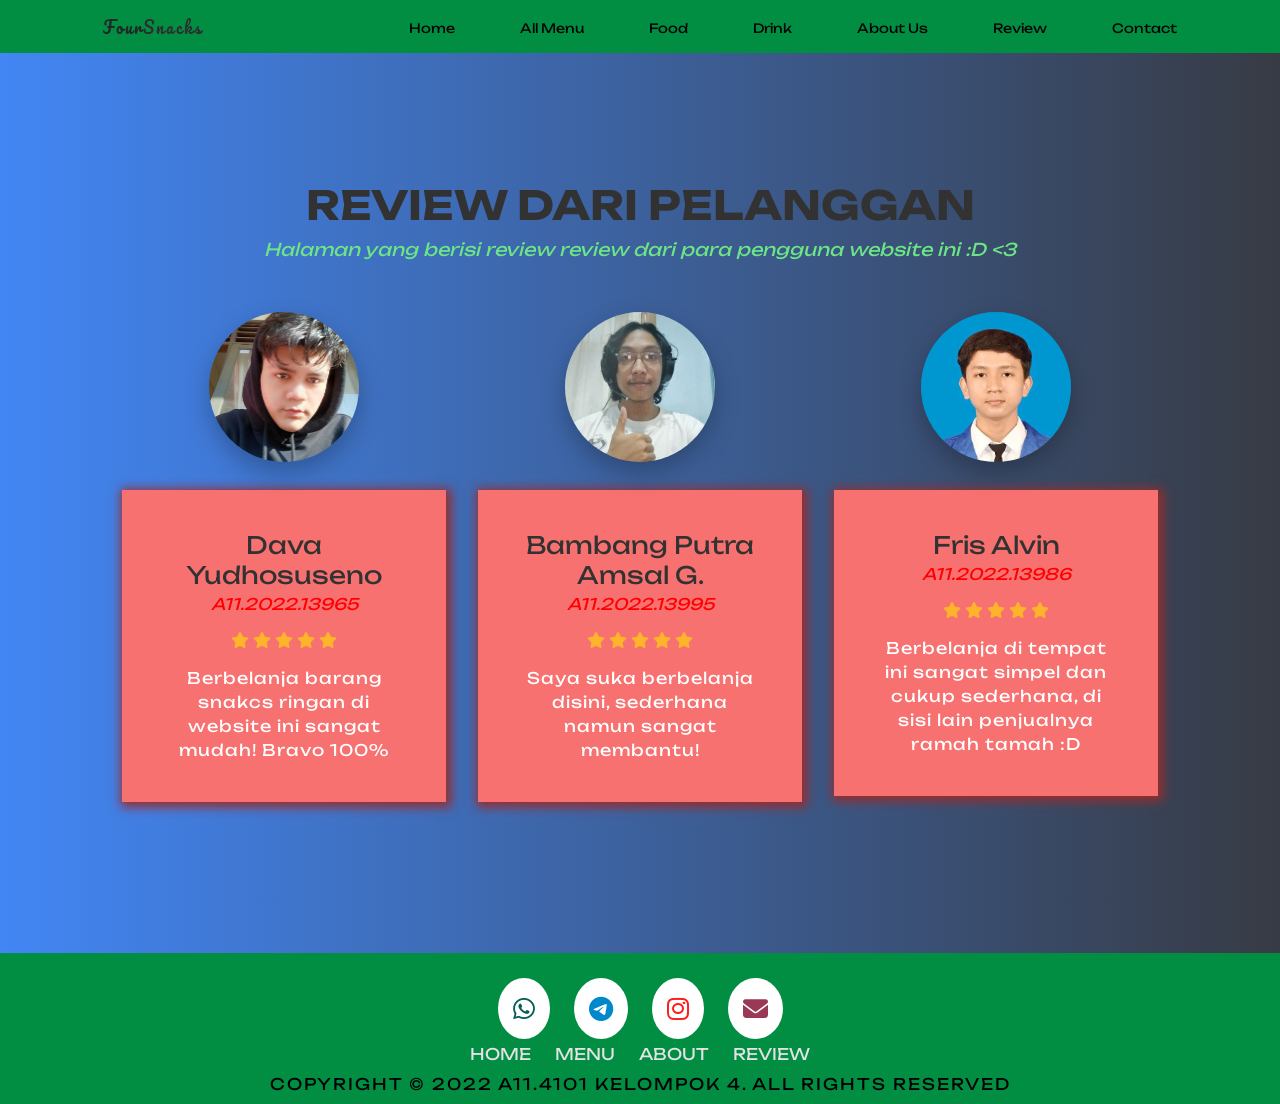
<file: Review.html>
<!DOCTYPE html>
<html lang="en">
  <head>
    <meta charset="UTF-8" />
    <meta http-equiv="X-UA-Compatible" content="IE=edge" />
    <meta name="viewport" content="width=device-width, initial-scale=1.0" />
    <title>Menu</title>
    <link
      rel="stylesheet"
      href="https://cdnjs.cloudflare.com/ajax/libs/font-awesome/6.2.1/css/all.min.css"
      integrity="sha512-MV7K8+y+gLIBoVD59lQIYicR65iaqukzvf/nwasF0nqhPay5w/9lJmVM2hMDcnK1OnMGCdVK+iQrJ7lzPJQd1w=="
      crossorigin="anonymous"
      referrerpolicy="no-referrer"
    />
    <link rel="stylesheet" href="./CSS AND JS/style.css" />
    <link rel="stylesheet" href="./CSS AND JS/media-screen.css" />
    <link rel="preconnect" href="https://fonts.googleapis.com" />
    <link rel="preconnect" href="https://fonts.gstatic.com" crossorigin />
    <link href="https://fonts.googleapis.com/css2?family=Poppins:wght@300;400;600&display=swap" rel="stylesheet" />
    <link href="https://fonts.googleapis.com/css2?family=Pacifico&display=swap" rel="stylesheet" />
    <link href="https://fonts.googleapis.com/css2?family=Unbounded&display=swap" rel="stylesheet" />
  </head>
  <body>
    <nav>
      <div class="logo">
        <a href="./index.html">Four<span>Snacks</span></a>
      </div>
      <ul>
        <li><a href="./index.html">Home</a></li>
        <li><a href="./Menu.html">All Menu</a></li>
        <li>
          <button class="dropdown">
            Food
            <div class="dropdown-content">
              <a href="./Permen.html">Permen</a>
              <a href="./Pudding.html">Pudding</a>
              <a href="./buah.html">Buah-buahan</a>
              <a href="./others.html">Others...</a>
            </div>
          </button>
        </li>
        <li>
          <button class="dropdown">
            Drink
            <div class="dropdown-content">
              <a href="./Jambu.html">Jus Jambu</a>
              <a href="./Esbatu.html">Es Batu</a>
            </div>
          </button>
        </li>
        <li><a href="./About.html">About Us</a></li>
        <li><a href="./Review.html">Review</a></li>
        <li><a href="./contact.html">Contact</a></li>
      </ul>
      <div class="menu-hamburger">
        <input type="checkbox" name="" id="" />
        <span></span>
        <span></span>
        <span></span>
      </div>
    </nav>

    <div class="rev-section">
      <h2 class="title">REVIEW DARI PELANGGAN</h2>
      <p class="note">Halaman yang berisi review review dari para pengguna website ini :D <3</p>
      <div class="reviews">
        <div class="review">
          <div class="head-review">
            <img src="./PHOTO/1.jpg" width="250px" />
          </div>
          <div class="body-review">
            <div class="name-review">Dava Yudhosuseno</div>
            <div class="place-review">A11.2022.13965</div>
            <div class="rating">
              <i class="fas fa-star"></i>
              <i class="fas fa-star"></i>
              <i class="fas fa-star"></i>
              <i class="fas fa-star"></i>
              <i class="fas fa-star"></i>
            </div>
            <div class="desc-review">Berbelanja barang snakcs ringan di website ini sangat mudah! Bravo 100%</div>
          </div>
        </div>
        <div class="review">
          <div class="head-review">
            <img src="./PHOTO/amsal2.jpg" width="250px" />
          </div>
          <div class="body-review">
            <div class="name-review">Bambang Putra Amsal G.</div>
            <div class="place-review">A11.2022.13995</div>
            <div class="rating">
              <i class="fas fa-star"></i>
              <i class="fas fa-star"></i>
              <i class="fas fa-star"></i>
              <i class="fas fa-star"></i>
              <i class="fas fa-star"></i>
            </div>
            <div class="desc-review">Saya suka berbelanja disini, sederhana namun sangat membantu!</div>
          </div>
        </div>
        <div class="review">
          <div class="head-review">
            <img src="./PHOTO/alvin true.jpg" width="250px" />
          </div>
          <div class="body-review">
            <div class="name-review">Fris Alvin</div>
            <div class="place-review">A11.2022.13986</div>
            <div class="rating">
              <i class="fas fa-star"></i>
              <i class="fas fa-star"></i>
              <i class="fas fa-star"></i>
              <i class="fas fa-star"></i>
              <i class="fas fa-star"></i>
            </div>
            <div class="desc-review">Berbelanja di tempat ini sangat simpel dan cukup sederhana, di sisi lain penjualnya ramah tamah :D</div>
          </div>
        </div>
      </div>
    </div>
    <!-- 6. Digunakan untuk membuat element induk footer untuk menyimpan isi dari footer supaya dapat terlihat rapi di tengah -->
    <footer>
      <!-- 7. Digunakan untuk membuat ikon whatsapp, telegram, instagram, dan email. -->
      <ul class="footer-icons">
        <li>
          <a href="#"><i class="fa-brands fa-whatsapp" style="color: #075e54"></i></a>
        </li>
        <li>
          <a href="#"><i class="fa-brands fa-telegram" style="color: #0088cc"></i></a>
        </li>
        <li>
          <a href="#"><i class="fa-brands fa-instagram" style="color: #fd1d1d"></i></a>
        </li>
        <li>
          <a href="#"><i class="fa-solid fa-envelope" style="color: #993955"></i></a>
        </li>
      </ul>
      <!-- 8. Digunakan sebagai element yang membentuk beberapa navigasi. -->
      <ul class="footer-menu">
        <li><a href="./index.html">Home</a></li>
        <li><a href="./Menu.html">Menu</a></li>
        <li><a href="./About.html">About</a></li>
        <li><a href="./review.html">Review</a></li>
      </ul>
      <!-- 9. Digunakan sebagai element yang membentuk copyright pada footer -->
      <div class="footer-copyright">
        <p>Copyright © 2022 A11.4101 KELOMPOK 4. All Rights Reserved</p>
      </div>
    </footer>
    <!-- 10. Menghubungkan file ini dengan javascript -->
    <script src="./CSS AND JS/script.js"></script>
  </body>
</html>
</file>
<file: CSS AND JS/style.css>
* {
  padding: 0;
  margin: 0;
  box-sizing: border-box;
}

ul,
li,
ol {
  list-style: none;
}

a {
  text-decoration: none;
}

body {
  font-family: "Unbounded", cursive;
  overflow-x: hidden;
  height: 100vh;
  background: #373b44; /* fallback for old browsers */
  background: -webkit-linear-gradient(to right, #4286f4, #373b44); /* Chrome 10-25, Safari 5.1-6 */
  background: linear-gradient(to right, #4286f4, #373b44); /* W3C, IE 10+/ Edge, Firefox 16+, Chrome 26+, Opera 12+, Safari 7+ */
}

section {
  display: flex;
  justify-content: center;
  align-items: center;
  min-height: 100vh;
  flex-direction: column;
}

.container {
  display: flex;
  align-items: center;
  justify-content: center;
  flex-direction: column;
  max-width: 700px;
  width: 100%;
  text-align: center;
}

.container .header-content {
  margin-top: 10px;
}

nav {
  display: flex;
  justify-content: space-around;
  background-color: #018e42;
  height: 53px;
  align-items: center;
  color: #242325;
}

.logo a {
  text-decoration: none;
  color: #242325;
}

nav .logo span {
  color: #2d2e2e;
}

nav .logo {
  letter-spacing: 2px;
  font-family: "Pacifico", cursive;
}

nav ul {
  display: flex;
  width: 60%;
  justify-content: space-between;
}

nav ul li a {
  text-decoration: none;
  color: black;
  font-size: 0.8em;
}

nav ul li a:hover {
  color: #f8f7ff;
}

.menu-hamburger {
  display: none;
  justify-content: space-between;
  flex-direction: column;
  height: 20px;
  position: relative;
}

.menu-hamburger input {
  position: absolute;
  width: 40px;
  height: 28px;
  opacity: 0.5;
  left: -6.16px;
  top: -3px;
  cursor: pointer;
  z-index: 1;
}

.menu-hamburger span {
  display: block;
  height: 3px;
  width: 28px;
  background-color: #f8f7ff;
  border-radius: 3px;
  transition: all 0.7s;
}

.menu-hamburger span:nth-child(2) {
  transform-origin: 0 0;
}

.menu-hamburger span:nth-child(4) {
  transform-origin: 0 100%;
}

.menu-hamburger input:checked ~ span:nth-child(2) {
  background-color: #d63031;
  transform: rotate(45deg) translate(-1px, -1px);
}

.menu-hamburger input:checked ~ span:nth-child(4) {
  background-color: #d63031;
  transform: rotate(-45deg) translate(-1px, 0);
}

.menu-hamburger input:checked ~ span:nth-child(3) {
  opacity: 0;
  transform: scale(0);
}

/* TESTING */
/*****************************************************************************************/
nav ul .dropdown {
  border: none;
  background-color: #018e42;
  font-family: "Unbounded", cursive;
  font-size: 0.8em;

  /* overflow: hidden; */
}

nav ul .dropdown .dropdown-content {
  display: none;
  position: absolute;
  background-color: #f9f9f9;
  min-width: 160px;
  box-shadow: 0px 8px 16px 0px rgba(0, 0, 0, 0.2);
  z-index: 1;
}

nav ul .dropdown:focus .dropdown-content {
  display: block;
  background-color: #018e42;
  font-family: "Unbounded", cursive;
  margin-top: 17.3px;
  box-shadow: none;
}

nav ul .dropdown:hover {
  /* display: block; */
  color: #fff;
}

nav ul .dropdown:focus .dropdown-content a {
  float: none;
  color: black;
  padding: 12px 16px;
  text-decoration: none;
  display: block;
  text-align: left;
}

nav ul .dropdown-content a:hover {
  display: block;
  background-color: red;
}
/*  */
/*****************************************************************************************/
section .container h1,
h3,
.btn {
  margin-top: 20px;
  z-index: -2;
}

.btn {
  padding: 1.1em;
  font-size: 1.1em;
  font-family: "Unbounded", cursive;
  font-weight: bold;
  color: #f8f7ff;
  background-color: #d63031;
  border-radius: 15px;
  border: 2px solid rgba(245, 78, 48, 0.925);
  outline: none;
  cursor: pointer;
  transform-origin: 0.3s;
}

.btn:focus {
  color: #d63031;
  border: 2px solid #d63031;
  box-shadow: 0 0 0 1px #ff2e00;
  animation: anim-shadow 0.3s forwards;
}

@keyframes anim-shadow {
  100% {
    box-shadow: 0 0 10px 10px rgba(245, 78, 48, 0.925);
    background-color: #f8f7ff;
  }
}

.card-container {
  display: flex;
  flex-wrap: wrap;
  width: 100%;
  justify-content: center;
  align-items: center;
  margin: 50px 0;
}

.card-content {
  width: 20%;
  margin: 15px;
  box-sizing: border-box;
  float: left;
  text-align: center;
  border-radius: 20px;
  cursor: pointer;
  padding-top: 10px;
  box-shadow: 0 14px 28px rgba(0, 0, 0, 0.25), 0 10px 10px rgba(0, 0, 0, 0.22);
  transition: 0.4s;
  background: #f2f2f2;
}

.card-content:hover {
  box-shadow: 0 3px 6px rgba(0, 0, 0, 0.16), 0 3px 6px rgba(0, 0, 0, 0.23);
  transform: translate(0px, -8px);
}

.card-container .card-content img {
  width: 200px;
  height: 200px;
  text-align: center;
  margin: 0 auto;
  display: block;
  border-radius: 5px;
}

.card-container .card-content p {
  text-align: center;
  color: #242325;
  padding-top: 20px;
  padding-right: 5px;
  padding-left: 5px;
}
.card-container .card-content h6 {
  font-size: 1.3em;
  text-align: center;
  color: #222f3e;
  margin-top: 20px;
}

.card-container .card-content ul {
  display: flex;
  justify-content: center;
  align-items: center;
  padding-top: 20px;
}

.card-container .card-content li {
  padding-top: 5px;
}

.card-container .card-content .fa-solid {
  font-size: 1.3em;
  color: #ff9f43;
  margin: 3px;
}

.card-container .card-content button {
  text-align: center;
  font-size: 1.5em;
  color: black;
  width: 100%;
  padding: 15px;
  border: 0;
  outline: none;
  cursor: pointer;
  margin-top: 5px;
  border-bottom-right-radius: 20px;
  border-bottom-left-radius: 20px;
}

section .card-container .card-content ul .buy {
  background-color: #2d2e2e;
}

/* TESTING */
/* section {
  display: flex;
  justify-content: center;
  align-items: center;
  max-height: 100vh;
  min-height: 100vh;
  flex-direction: column;
} */

.rev-section {
  margin: auto;
  padding: 2rem 1rem;
  max-width: 1100px;
  min-height: 100vh;
  text-align: center;
  display: flex;
  align-items: center;
  justify-content: center;
  flex-direction: column;
}

.title {
  font-size: 2.5rem;
  text-transform: uppercase;
  color: rgb(50, 50, 50);
  margin-bottom: 0.5rem;
}
.note {
  font-size: 1.1rem;
  color: rgb(150, 150, 150);
  font-style: italic;
  color: #6be585;
}

.reviews {
  margin: 24px auto;
  display: flex;
  flex-wrap: wrap;
}

.review {
  margin: 0 1rem;
  min-width: 300px;
  flex: 1;
}

.head-review {
  margin: 1.75rem auto;
  width: 150px;
  height: 150px;
}
.reviews .review .head-review img {
  width: 100%;
  height: 100%;
  object-fit: cover;
  border-radius: 50%;
  box-shadow: 0 10px 25px rgba(0, 0, 0, 0.25);
}

.body-review {
  background-color: rgb(248, 113, 113);
  padding: 2.5rem;
  box-shadow: 2px 2px 10px 3px rgb(153, 44, 44);
}
.name-review {
  font-size: 1.5rem;
  color: rgb(50, 50, 50);
  margin-bottom: 0.25rem;
}
.place-review {
  color: red;
  font-style: italic;
}
.rating {
  color: rgb(253, 180, 42);
  margin: 1rem 0;
}
.desc-review {
  line-height: 1.5rem;
  letter-spacing: 1px;
  color: #fff;
}

/* TESTING */
section .container .header-contact h1 {
  margin-bottom: 50px;
}

.feedback-input {
  color: black;
  font-weight: 500;
  font-size: 18px;
  border-radius: 5px;
  line-height: 22px;
  background-color: #fff;
  border: 2px solid #2d2e2e;
  transition: all 0.3s;
  padding: 13px;
  margin-bottom: 15px;
  width: 100%;
  box-sizing: border-box;
  outline: 0;
}

.feedback-input:focus {
  border: 2px solid #141115;
  transform: scale(1.02);
}

textarea {
  height: 150px;
  line-height: 150%;
  resize: vertical;
}

#input-contact {
  font-family: "Montserrat", Arial, Helvetica, sans-serif;
  width: 100%;
  background: #fe5f55;
  border-radius: 5px;
  border: 0;
  cursor: pointer;
  font-size: 24px;
  padding-top: 10px;
  padding-bottom: 10px;
  transition: all 0.3s;
  margin-top: -4px;
  font-weight: 700;
}

#input-contact:hover {
  background: #f05365;
  transform: scale(1.02);
}

#contact {
  border: 2px solid black;
  border-radius: 20px;
  background-color: #dd3e54;
  padding: 15px;
}
/* DONE  TSTING */

footer {
  background-color: #018e42;
  text-align: center;
  text-transform: uppercase;
  padding: 10px 0;
}

footer li {
  display: inline-block;
  margin: 10px;
}

footer .footer-menu li a {
  color: rgb(228, 227, 227);
}

footer .footer-icons {
  margin-top: 20px;
  width: 100%;
}

footer .footer-icons ul {
  text-align: center;
}

footer .footer-icons a {
  font-size: 25px;
  background-color: #fff;
  padding: 15px;
  border-radius: 100%;
}

footer .footer-copyright {
  letter-spacing: 2px;
}
</file>
<file: CSS AND JS/media-screen.css>
/* @media screen and (max-width: 915px) {
  nav ul li a {
    font-size: 0.5em;
  }
} */
@media screen and (max-width: 2732px) {
  nav ul .dropdown:hover .dropdown-content {
    margin-top: 16px;
  }
}

@media screen and (max-width: 1367px) {
  .card-container .card-content h1 {
    font-size: 1.5em;
  }
  #contact {
    margin-bottom: 10px;
  }
}

@media screen and (max-width: 1152px) {
  .card-content {
    width: 30%;
  }
}

@media screen and (max-width: 1025px) {
  nav ul {
    width: 70%;
    font-size: 0.75em;
  }
  .container {
    max-width: 600px;
    margin-top: 80px;
  }
  nav ul .dropdown:hover .dropdown-content {
    margin-top: 17.8px;
  }
}

@media screen and (max-width: 750px) {
  .card-content {
    width: 100%;
  }
}

@media (max-width: 678px) {
  .review {
    margin-top: 1.5rem;
  }
  footer .footer-icons a {
    font-size: 18px;
    padding: 10px;
  }
  footer .footer-copyright {
    letter-spacing: 1px;
    font-size: 0.8em;
  }
  footer li {
    font-size: 0.6em;
  }
}

@media screen and (max-width: 576px) {
  .menu-hamburger {
    display: flex;
    top: -0.5px;
  }
  /* TEsting */
  nav ul .dropdown:focus .dropdown-content {
    display: flex;
    flex-direction: column;
    position: relative;
    align-items: center;
  }
  nav ul .dropdown:focus .dropdown-content a:hover {
    background-color: red;
  }
  /* akhir testing */
  nav ul {
    position: absolute;
    right: 0;
    top: 0;
    flex-direction: column;
    background-color: #018e42;
    height: 100vh;
    width: 50%;
    align-items: center;
    justify-content: space-evenly;
    z-index: 1;
    margin-top: 50px;
    transform: translateX(100%);
    transition: all 0.5s;
    opacity: 0;
    font-size: 0.3em;
  }
  nav ul.slide {
    transform: translateX(0);
    opacity: 1;
    min-height: 500px;
    max-height: 100vh;
  }
  .container {
    font-size: 0.7em;
    padding: 5px 10px 5px 10px;
  }
}
</file>
